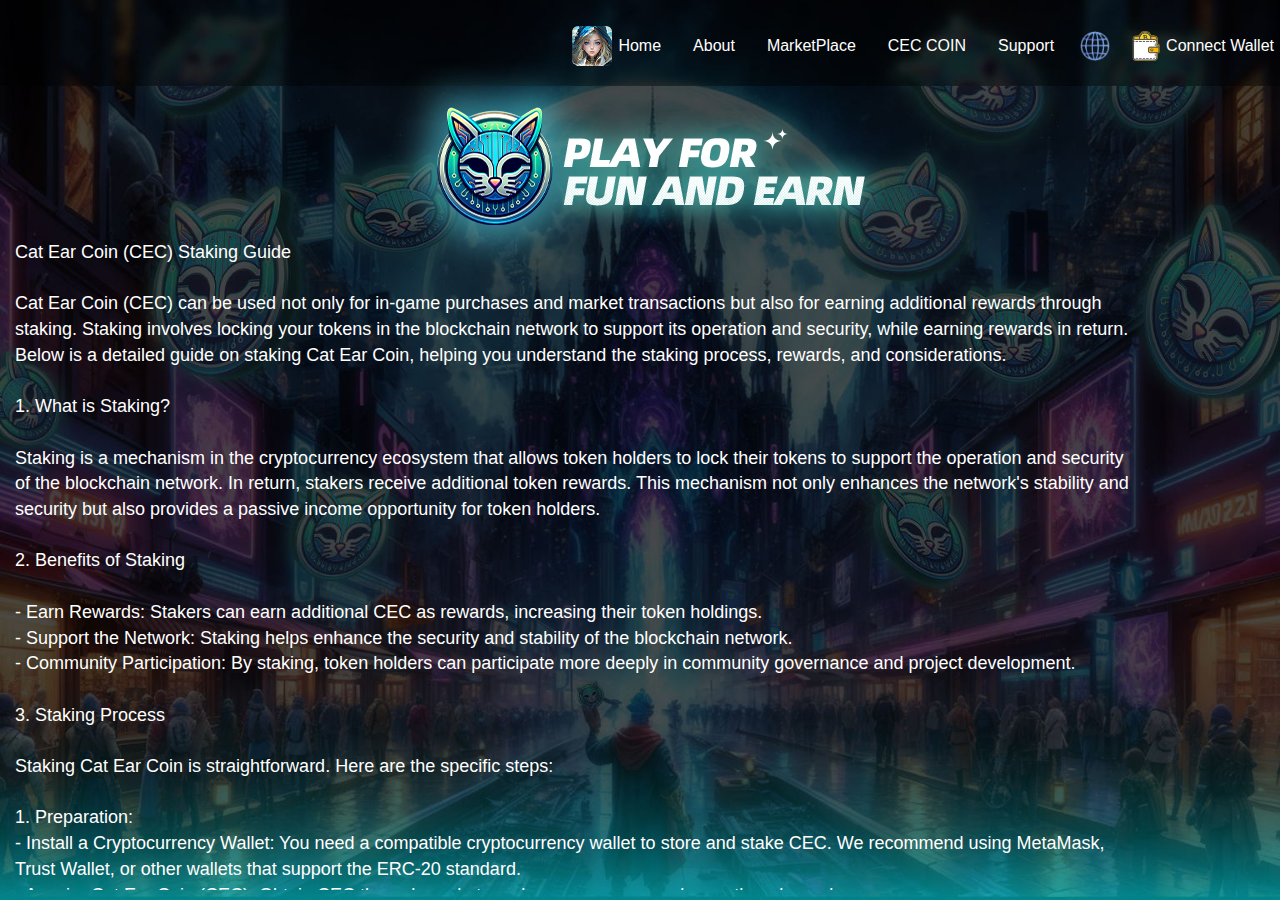
<file: AirDrop.html>
<!doctype html>
    <html lang="zh-CN">
    <head>
        <meta name="format-detection" content="telephone=no"/>
        <meta http-equiv="Content-Type" content="text/html; charset=UTF-8">
        <meta name="keywords" content="Idle Fantasy-PlayToEarn & Nft,NFT,Strategy,Idle,Card,Crypto,Blockchain,Challenges,Earn,Axie,CryptoKitties,Sandbox,DeFi,Gods,Mir">
        <meta name="description" content="《Idle Fantasy-PlayToEarn & Nft》: Every Challenge is an Opportunity for Wealth and Adventure in NFT! Download Now!">
        <meta http-equiv="X-UA-Compatible" content="IE=edge">
        <meta name="viewport" content="width=device-width,minimum-scale=1,maximum-scale=1,initial-scale=1,user-scalable=no" />
        <title data-translate="title">《Idle Fantasy-PlayToEarn & Nft》-Every Challenge is an Opportunity for Wealth and Adventure in NFT</title>
        <!-- Bootstrap -->
        <link href="css/bootstrap.css" rel="stylesheet">
        <link href="css/slick.css" rel="stylesheet">
        <link href="css/style.css" rel="stylesheet">

        <script src="js/elvactrl.js"></script>
        <script src="js/jquery.min.js"></script>
        <script src="js/bootstrap.min.js"></script>
        <script src="js/slick.js"></script>
        <script src="js/script.js"></script>
        <script src="js/language.js"></script>
        <script src="web3/js/walletFunctions.js" defer></script>

        <style>
            .title-icon-bar{ 
                position: absolute;
                left: 0;
                top: 92px; /* Aligns directly below the header */
                right: 0;
                height: 150px; /* Example height */
                z-index: 9; /* Lower than the header */

                display: flex;
                align-items: center;
                justify-content: space-between;
                padding: 0 20px; /* Example padding */
             }
            .title-icon {
                display: flex;
                align-items: center;
                justify-content: center;
                width: 100%;
            }
            .title-icon-img {
                height: 100%;
            }        
            
            .bg{ 
                position: absolute;
                padding-top: 250px; 
                height: 100vh;
            }
            .container{ 
                position: absolute;
                width:90%;
                height: calc(100% - 250px);
                bottom: 10px;
                overflow-y: auto; 
                box-sizing: border-box; 
                color: white;
                font-size: 18px;
            }

            .container::-webkit-scrollbar {
                width: 62px; /* 设置滚动条的宽度 */
            }

            .container::-webkit-scrollbar-thumb {
                background: none;
                background: url('images/button3/meb-kj-1.png');
                background-repeat: no-repeat;
                background-position: center;
                background-size: auto;
                position: relative;
            }

            .container::-webkit-scrollbar-track {
                background: url('images/button3/meb-line-1.png') no-repeat center center;
            }
        </style>
    </head>

    <body>
        <div id="header"></div> 
        <div class="title-icon-bar">
            <div class='title-icon'><img src='images/button3/meb-top.png' /></div>
        </div>

        <div id='bgDiv' class="bg">
            <div class="container" data-translate="cec_staking_guide">
                Cat Ear Coin (CEC) Staking Guide</br>
                </br>
                Cat Ear Coin (CEC) can be used not only for in-game purchases and market transactions but also for earning additional rewards through staking. Staking involves locking your tokens in the blockchain network to support its operation and security, while earning rewards in return. Below is a detailed guide on staking Cat Ear Coin, helping you understand the staking process, rewards, and considerations.</br>
                </br>
                1. What is Staking?</br>
                </br>
                Staking is a mechanism in the cryptocurrency ecosystem that allows token holders to lock their tokens to support the operation and security of the blockchain network. In return, stakers receive additional token rewards. This mechanism not only enhances the network's stability and security but also provides a passive income opportunity for token holders.</br>
                </br>
                2. Benefits of Staking</br>
                </br>
                - Earn Rewards: Stakers can earn additional CEC as rewards, increasing their token holdings.</br>
                - Support the Network: Staking helps enhance the security and stability of the blockchain network.</br>
                - Community Participation: By staking, token holders can participate more deeply in community governance and project development.</br>
                </br>
                3. Staking Process</br>
                </br>
                Staking Cat Ear Coin is straightforward. Here are the specific steps:</br>
                </br>
                1. Preparation:</br>
                   - Install a Cryptocurrency Wallet: You need a compatible cryptocurrency wallet to store and stake CEC. We recommend using MetaMask, Trust Wallet, or other wallets that support the ERC-20 standard.</br>
                   - Acquire Cat Ear Coin (CEC): Obtain CEC through market purchases, game rewards, or other channels.</br>
                </br>
                2. Connect Your Wallet:</br>
                   - Visit our staking platform's official website and connect your cryptocurrency wallet.</br>
                </br>
                3. Select a Staking Plan:</br>
                   - We offer various staking plans. You can choose a suitable staking period and yield based on your needs. Typically, the longer the staking period, the higher the yield.</br>
                </br>
                4. Confirm Staking:</br>
                   - Enter the amount of CEC you wish to stake and confirm the staking. Your wallet will prompt a confirmation window showing the staking details and transaction fees. Carefully review and confirm the staking.</br>
                </br>
                5. Wait for Staking Confirmation:</br>
                   - The blockchain network will process your staking request, which usually takes a few minutes. Once confirmed, you can view the staking status and rewards on the staking platform's dashboard.</br>
                </br>
                4. Staking Rewards</br>
                </br>
                Staking rewards are additional CEC earned during the staking process. The specific reward rate varies depending on the staking plan and market conditions. Common reward mechanisms include:</br>
                </br>
                - Fixed Yield: Some staking plans offer a fixed annual yield, such as 5% or 10% per annum.</br>
                - Variable Yield: Based on market conditions and the total staked amount, the variable yield rate may fluctuate.</br>
                </br>
                Staking rewards are usually distributed periodically, such as weekly or monthly. After the staking period ends, you can choose to continue staking or withdraw your principal and rewards.</br>
                </br>
                5. Unstaking</br>
                </br>
                Unstaking refers to the process of retrieving your locked CEC and making them freely tradable. Here are the steps:</br>
                </br>
                1. Access the Staking Platform: Go to the staking platform's dashboard.</br>
                2. Select Unstake: Choose the plan you wish to unstake and enter the amount to be unstaked.</br>
                3. Confirm Transaction: Your wallet will prompt a confirmation window. Carefully review the transaction details and fees, then confirm the unstaking.</br>
                4. Wait for Processing: The blockchain network will process your unstaking request, which typically takes some time. Once confirmed, the CEC will return to your wallet.</br>
                </br>
                6. Considerations</br>
                </br>
                - Lock-Up Period: During the staking period, your CEC will be locked and cannot be freely traded. Ensure you understand and accept this before staking.</br>
                - Transaction Fees: You need to pay transaction fees (gas fees) for staking and unstaking. Ensure you have enough ETH in your wallet to cover these fees.</br>
                - Market Risk: While staking can earn rewards, the cryptocurrency market is volatile, which may affect your overall returns.</br>
                </br>
                7. Frequently Asked Questions</br>
                </br>
                - What is the minimum staking requirement?</br>
                  - Different staking plans may have different minimum staking requirements. Please refer to the specific plan details.</br>
                </br>
                - Can I add more CEC to my stake during the staking period?</br>
                  - Some staking plans allow additional staking during the staking period. Please refer to the staking platform's rules.</br>
                </br>
                - How are staking rewards calculated?</br>
                  - Staking rewards are calculated based on the staked amount, duration, and plan yield. You can view the specific reward calculation method on the staking platform.</br>
                </br>
                Conclusion</br>
                </br>
                The Cat Ear Coin (CEC) staking mechanism provides token holders with a way to increase their returns while supporting the blockchain network's operation and security. By choosing a suitable staking plan, you can enjoy additional rewards while participating in the game and market trading. Thank you for your participation and support. If you have any questions or need further assistance, please contact our support team or visit our official website.</br>
            </div>
        </div>
    </body>

    <script>
        var imgDiv = document.getElementById('bgDiv');
        imgDiv.style.backgroundImage = "url('./images/meb-2j-bg.jpg')";

        document.addEventListener("DOMContentLoaded", function() {
            let filesLoaded = 0;
            const files = [
                { id: 'header', path: 'partials/header.html' },
                // { id: 'back-c', path: 'partials/back-c.html' },
                // { id: 'bottom', path: 'partials/bottom.html' }
            ];

            files.forEach(file => {
                fetch(file.path)
                    .then(response => response.text())
                    .then(data => {
                        // console.log("data = ",data);
                        document.getElementById(file.id).innerHTML = data;

                        const scriptTags = document.querySelectorAll(`#${file.id} script`);
                        scriptTags.forEach(scriptTag => {
                            const newScriptTag = document.createElement('script');
                            newScriptTag.textContent = scriptTag.textContent;
                            document.body.appendChild(newScriptTag);
                        });

                        filesLoaded++;
                        if (filesLoaded === files.length) {
                            // 所有文件加载完成后，调用 loadTranslations
                            loadTranslations();
                        }
                    })
                    .catch(error => console.error(`Error loading ${file.path}:`, error));
            });

        });
        document.addEventListener('languageChange', () => {
            loadTranslations();
        });
    </script>
</html>
</file>
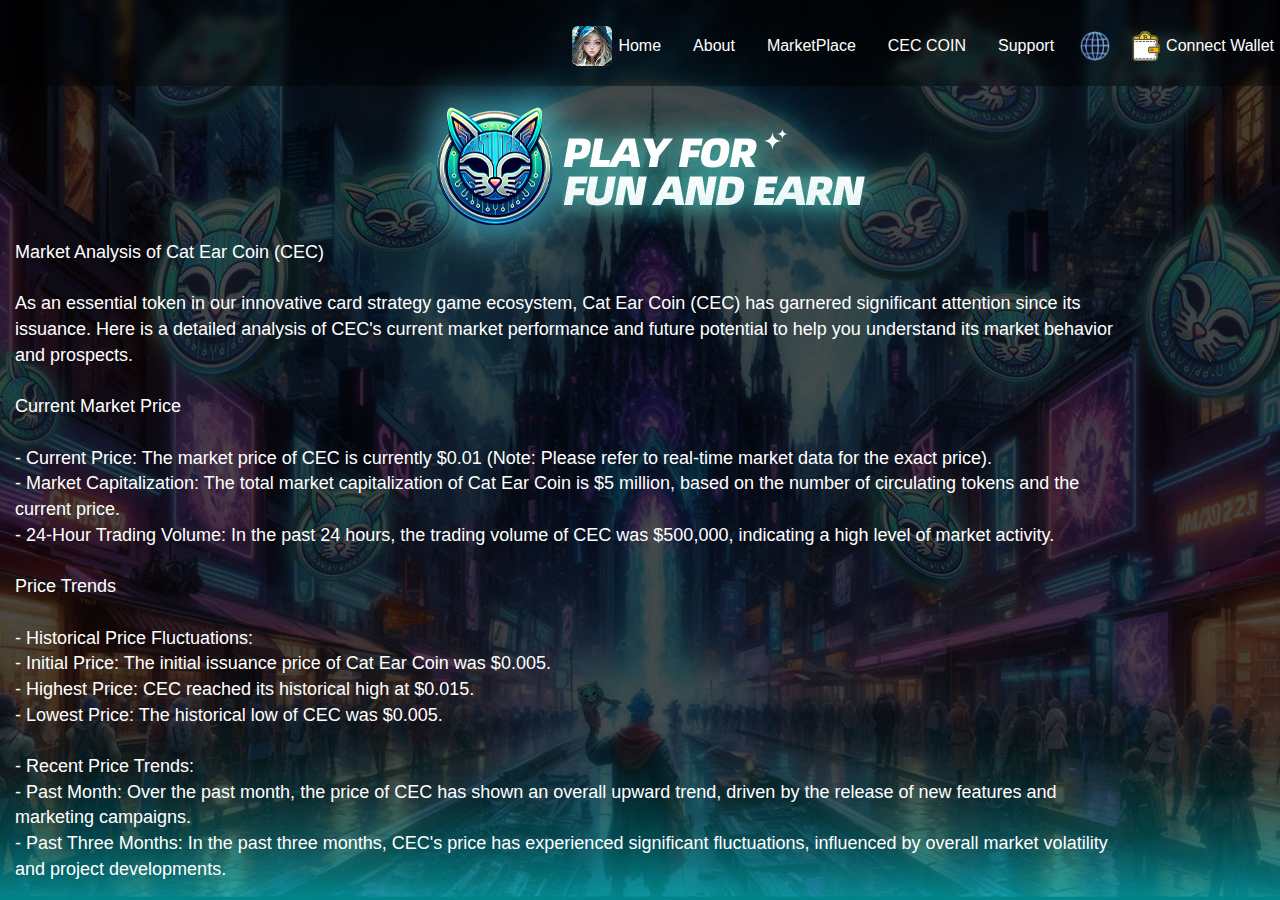
<file: EconomicModel.html>
<!doctype html>
    <html lang="zh-CN">
    <head>
        <meta name="format-detection" content="telephone=no"/>
        <meta http-equiv="Content-Type" content="text/html; charset=UTF-8">
        <meta name="keywords" content="Idle Fantasy-PlayToEarn & Nft,NFT,Strategy,Idle,Card,Crypto,Blockchain,Challenges,Earn,Axie,CryptoKitties,Sandbox,DeFi,Gods,Mir">
        <meta name="description" content="《Idle Fantasy-PlayToEarn & Nft》: Every Challenge is an Opportunity for Wealth and Adventure in NFT! Download Now!">
        <meta http-equiv="X-UA-Compatible" content="IE=edge">
        <meta name="viewport" content="width=device-width,minimum-scale=1,maximum-scale=1,initial-scale=1,user-scalable=no" />
        <title data-translate="title">《Idle Fantasy-PlayToEarn & Nft》-Every Challenge is an Opportunity for Wealth and Adventure in NFT</title>
        <!-- Bootstrap -->
        <link href="css/bootstrap.css" rel="stylesheet">
        <link href="css/slick.css" rel="stylesheet">
        <link href="css/style.css" rel="stylesheet">

        <script src="js/elvactrl.js"></script>
        <script src="js/jquery.min.js"></script>
        <script src="js/bootstrap.min.js"></script>
        <script src="js/slick.js"></script>
        <script src="js/script.js"></script>
        <script src="js/language.js"></script>
        <script src="web3/js/walletFunctions.js" defer></script>

        <style>
            .title-icon-bar{ 
                position: absolute;
                left: 0;
                top: 92px; /* Aligns directly below the header */
                right: 0;
                height: 150px; /* Example height */
                z-index: 9; /* Lower than the header */

                display: flex;
                align-items: center;
                justify-content: space-between;
                padding: 0 20px; /* Example padding */
             }
            .title-icon {
                display: flex;
                align-items: center;
                justify-content: center;
                width: 100%;
            }
            .title-icon-img {
                height: 100%;
            }        
            
            .bg{ 
                position: absolute;
                padding-top: 250px; 
                height: 100vh;
            }
            .container{ 
                position: absolute;
                width:90%;
                height: calc(100% - 250px);
                bottom: 10px;
                overflow-y: auto; 
                box-sizing: border-box; 
                color: white;
                font-size: 18px;
            }

            .container::-webkit-scrollbar {
                width: 62px; /* 设置滚动条的宽度 */
            }

            .container::-webkit-scrollbar-thumb {
                background: none;
                background: url('images/button3/meb-kj-1.png');
                background-repeat: no-repeat;
                background-position: center;
                background-size: auto;
                position: relative;
            }

            .container::-webkit-scrollbar-track {
                background: url('images/button3/meb-line-1.png') no-repeat center center;
            }
        </style>
    </head>

    <body>
        <div id="header"></div> 
        <div class="title-icon-bar">
            <div class='title-icon'><img src='images/button3/meb-top.png' /></div>
        </div>

        <div id='bgDiv' class="bg">
            <div class="container" data-translate="cec_market_analysis">
                Market Analysis of Cat Ear Coin (CEC)<br><br>As an essential token in our innovative card strategy game ecosystem, Cat Ear Coin (CEC) has garnered significant attention since its issuance. Here is a detailed analysis of CEC's current market performance and future potential to help you understand its market behavior and prospects.<br><br>Current Market Price<br><br>- Current Price: The market price of CEC is currently $0.01 (Note: Please refer to real-time market data for the exact price).<br>- Market Capitalization: The total market capitalization of Cat Ear Coin is $5 million, based on the number of circulating tokens and the current price.<br>- 24-Hour Trading Volume: In the past 24 hours, the trading volume of CEC was $500,000, indicating a high level of market activity.<br><br>Price Trends<br><br>- Historical Price Fluctuations:<br>  - Initial Price: The initial issuance price of Cat Ear Coin was $0.005.<br>  - Highest Price: CEC reached its historical high at $0.015.<br>  - Lowest Price: The historical low of CEC was $0.005.<br><br>- Recent Price Trends:<br>  - Past Month: Over the past month, the price of CEC has shown an overall upward trend, driven by the release of new features and marketing campaigns.<br>  - Past Three Months: In the past three months, CEC's price has experienced significant fluctuations, influenced by overall market volatility and project developments.<br><br>Market Dynamics<br><br>- Trading Platforms: CEC is currently traded on several major decentralized exchanges (DEX), such as Uniswap and PancakeSwap. These platforms offer a variety of trading pairs, enhancing the liquidity of CEC.<br>- Market Activity: The 24-hour trading volume of CEC indicates a high level of market activity, demonstrating strong investor interest in the token.<br>- Holder Distribution: The distribution of CEC holders is widespread, including both small-scale holders and some large holders. This diversified holder structure contributes to market stability.<br><br>Influencing Factors<br><br>- Project Progress:<br>  - New Feature Releases: Recent releases of new features and game modes have positively impacted CEC’s price, attracting more players and investors.<br>  - Market Promotion: A series of marketing campaigns have increased the visibility of CEC, drawing more new users.<br><br>- Market Sentiment:<br>  - Investor Sentiment: The current market sentiment is relatively optimistic, with many investors having a positive outlook on CEC’s future performance.<br>  - Community Support: Active community support and engagement have played a crucial role in stabilizing the token’s price.<br><br>- External Market Environment:<br>  - Overall Cryptocurrency Market Trend: CEC's price trend is also influenced by the overall cryptocurrency market. When the market is strong, CEC typically shows better gains; when the market is weak, CEC’s price may be affected accordingly.<br>  - Macro-Economic Factors: The macro-economic environment, policy changes, and global economic conditions also impact CEC’s market performance.<br><br>Future Outlook<br><br>- Technological Innovation:<br>  - Continuous Development: The project team will continue to optimize the game and market platform, introducing more innovative features to enhance user experience.<br>  - Cross-Chain Trading: Developing cross-chain trading capabilities to expand CEC’s use cases and liquidity.<br><br>- Market Expansion:<br>  - International Promotion: Attracting more international users through multi-language support and global marketing campaigns.<br>  - Partnerships: Establishing partnerships with more blockchain projects and gaming companies to enrich the ecosystem.<br><br>- Community Building:<br>  - Interactive Activities: Regularly hosting online and offline events to enhance player community interaction and engagement.<br>  - Governance Participation: Enhancing community member participation in project development through decentralized governance mechanisms.<br><br>Conclusion<br><br>Since its issuance, Cat Ear Coin (CEC) has performed well in the market, gaining widespread attention and support. Through continuous technological innovation, market expansion, and community building, we believe CEC will continue to maintain strong market performance and become a significant token in the blockchain gaming field. In the future, with the introduction of more features and partnerships, CEC is expected to achieve greater growth and development.<br><br>For real-time market data on CEC, please visit major trading platforms or our official website for the latest information.
            </div>
        </div>
    </body>

    <script>
        var imgDiv = document.getElementById('bgDiv');
        imgDiv.style.backgroundImage = "url('./images/meb-2j-bg.jpg')";

        document.addEventListener("DOMContentLoaded", function() {
            let filesLoaded = 0;
            const files = [
                { id: 'header', path: 'partials/header.html' },
                // { id: 'back-c', path: 'partials/back-c.html' },
                // { id: 'bottom', path: 'partials/bottom.html' }
            ];

            files.forEach(file => {
                fetch(file.path)
                    .then(response => response.text())
                    .then(data => {
                        // console.log("data = ",data);
                        document.getElementById(file.id).innerHTML = data;

                        const scriptTags = document.querySelectorAll(`#${file.id} script`);
                        scriptTags.forEach(scriptTag => {
                            const newScriptTag = document.createElement('script');
                            newScriptTag.textContent = scriptTag.textContent;
                            document.body.appendChild(newScriptTag);
                        });

                        filesLoaded++;
                        if (filesLoaded === files.length) {
                            // 所有文件加载完成后，调用 loadTranslations
                            loadTranslations();
                        }
                    })
                    .catch(error => console.error(`Error loading ${file.path}:`, error));
            });

        });
        document.addEventListener('languageChange', () => {
            loadTranslations();
        });
    </script>
</html>
</file>
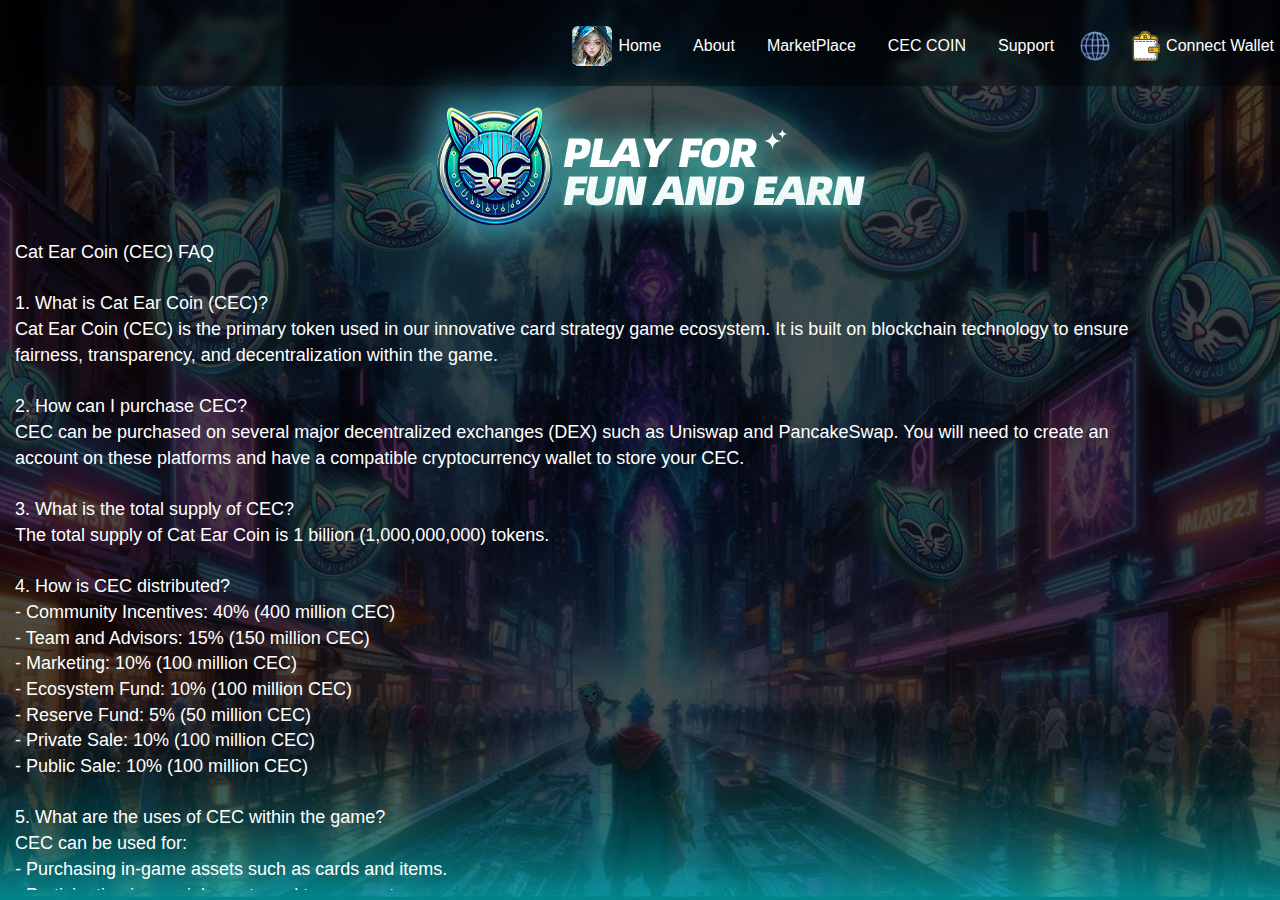
<file: FAQ.html>
<!doctype html>
<html lang="zh-CN">
    <head>
        <meta name="format-detection" content="telephone=no"/>
        <meta http-equiv="Content-Type" content="text/html; charset=UTF-8">
        <meta name="keywords" content="Idle Fantasy-PlayToEarn & Nft,NFT,Strategy,Idle,Card,Crypto,Blockchain,Challenges,Earn,Axie,CryptoKitties,Sandbox,DeFi,Gods,Mir">
        <meta name="description" content="《Idle Fantasy-PlayToEarn & Nft》: Every Challenge is an Opportunity for Wealth and Adventure in NFT! Download Now!">
        <meta http-equiv="X-UA-Compatible" content="IE=edge">
        <meta name="viewport" content="width=device-width,minimum-scale=1,maximum-scale=1,initial-scale=1,user-scalable=no" />
        <title data-translate="title">《Idle Fantasy-PlayToEarn & Nft》-Every Challenge is an Opportunity for Wealth and Adventure in NFT</title>
        <!-- Bootstrap -->
        <link href="css/bootstrap.css" rel="stylesheet">
        <link href="css/slick.css" rel="stylesheet">
        <link href="css/style.css" rel="stylesheet">

        <script src="js/elvactrl.js"></script>
        <script src="js/jquery.min.js"></script>
        <script src="js/bootstrap.min.js"></script>
        <script src="js/slick.js"></script>
        <script src="js/script.js"></script>
        <script src="js/language.js"></script>
        <script src="web3/js/walletFunctions.js" defer></script>

        <style>
            .title-icon-bar{ 
                position: absolute;
                left: 0;
                top: 92px; /* Aligns directly below the header */
                right: 0;
                height: 150px; /* Example height */
                z-index: 9; /* Lower than the header */

                display: flex;
                align-items: center;
                justify-content: space-between;
                padding: 0 20px; /* Example padding */

             }
            .title-icon {
                display: flex;
                align-items: center;
                justify-content: center;
                width: 100%;
            }
            .title-icon-img {
                height: 100%;
            }        
            
            .bg{ 
                position: absolute;
                padding-top: 250px; 
                height: 100vh;
            }
            .container{ 
                position: absolute;
                width:90%;
                height: calc(100% - 250px);
                bottom: 10px;
                overflow-y: auto; 
                box-sizing: border-box; 
                color: white;
                font-size: 18px;
            }

            .container::-webkit-scrollbar {
                width: 62px; /* 设置滚动条的宽度 */
            }

            .container::-webkit-scrollbar-thumb {
                background: none;
                background: url('images/button3/meb-kj-1.png');
                background-repeat: no-repeat;
                background-position: center;
                background-size: auto;
                position: relative;
            }

            .container::-webkit-scrollbar-track {
                background: url('images/button3/meb-line-1.png') no-repeat center center;
            }


        </style>
    </head>

    <body>
        <div id="header"></div> 
        <div class="title-icon-bar">
            <div class='title-icon'><img src='images/button3/meb-top.png' /></div>
        </div>

        <div id='bgDiv' class="bg">
            <div class="container" data-translate="cec_FAQ_guide">
                <p>
                Cat Ear Coin (CEC) FAQ</br>
                </br>
                1. What is Cat Ear Coin (CEC)?</br>
                   Cat Ear Coin (CEC) is the primary token used in our innovative card strategy game ecosystem. It is built on blockchain technology to ensure fairness, transparency, and decentralization within the game.</br>
                </br>
                2. How can I purchase CEC?</br>
                   CEC can be purchased on several major decentralized exchanges (DEX) such as Uniswap and PancakeSwap. You will need to create an account on these platforms and have a compatible cryptocurrency wallet to store your CEC.</br>
                </br>
                3. What is the total supply of CEC?</br>
                   The total supply of Cat Ear Coin is 1 billion (1,000,000,000) tokens.</br>
                </br>
                4. How is CEC distributed?</br>
                   - Community Incentives: 40% (400 million CEC)</br>
                   - Team and Advisors: 15% (150 million CEC)</br>
                   - Marketing: 10% (100 million CEC)</br>
                   - Ecosystem Fund: 10% (100 million CEC)</br>
                   - Reserve Fund: 5% (50 million CEC)</br>
                   - Private Sale: 10% (100 million CEC)</br>
                   - Public Sale: 10% (100 million CEC)</br>
                </br>
                5. What are the uses of CEC within the game?</br>
                   CEC can be used for:</br>
                   - Purchasing in-game assets such as cards and items.</br>
                   - Participating in special events and tournaments.</br>
                   - Trading with other players in the decentralized market.</br>
                   - Earning rewards through the Play to Earn mechanism.</br>
                </br>
                6. How can I earn CEC?</br>
                   Players can earn CEC by:</br>
                   - Winning battles and completing missions within the game.</br>
                   - Participating in community activities and events.</br>
                   - Watching ads and engaging with promotional content.</br>
                   - Trading in-game assets and tokens on the decentralized market.</br>
                </br>
                7. What are the benefits of using blockchain technology for CEC?</br>
                   Blockchain technology provides:</br>
                   - Enhanced security and transparency for all transactions.</br>
                   - True ownership of in-game assets, allowing players to trade freely.</br>
                   - Immutable records of game activities and transactions, ensuring fairness.</br>
                </br>
                8. How does the Play to Earn mechanism work?</br>
                   Players earn CEC by achieving victories in the game, completing tasks, and participating in events. These tokens can then be traded on the market for real-world value or used within the game.</br>
                </br>
                9. What is the current market price of CEC?</br>
                   The market price of CEC is subject to change based on market conditions. Please refer to real-time market data on decentralized exchanges or our official website for the latest price.</br>
                </br>
                10. How do I store my CEC tokens?</br>
                   CEC tokens can be stored in any cryptocurrency wallet that supports the blockchain on which CEC is built. Make sure to keep your wallet secure and back up your private keys.</br>
                </br>
                11. Can I trade CEC with other cryptocurrencies?</br>
                   Yes, CEC can be traded with other cryptocurrencies on decentralized exchanges that support CEC trading pairs.</br>
                </br>
                12. How can I stay updated with the latest news and updates about CEC?</br>
                   You can stay updated by following our official social media channels, joining our community forums, and regularly visiting our official website.</br>
                </br>
                13. What should I do if I encounter issues with my CEC transactions?</br>
                   If you encounter any issues with your CEC transactions, please contact our customer support team through the official website or community support channels for assistance.</br>
                </br>
                14. Is there a roadmap for the future development of CEC?</br>
                   Yes, we have a comprehensive roadmap outlining future developments, including new game features, international expansion, partnerships, and community activities. Details are available on our official website.</br>
                </br>
                15. How does the governance mechanism work for CEC?</br>
                   CEC incorporates a decentralized governance mechanism where community members can participate in decision-making processes related to the project’s development and future direction. This ensures that the community has a say in the evolution of the ecosystem.</br>
                </br>
                If you have more questions, feel free to reach out through our official channels or check our detailed documentation on the website.</br>
                </p>
                
            </div>
        </div>
        
    </body>

    <script>
        var imgDiv = document.getElementById('bgDiv');
        imgDiv.style.backgroundImage = "url('./images/meb-2j-bg.jpg')";

        document.addEventListener("DOMContentLoaded", function() {
            let filesLoaded = 0;
            const files = [
                { id: 'header', path: 'partials/header.html' },
                // { id: 'back-c', path: 'partials/back-c.html' },
                // { id: 'bottom', path: 'partials/bottom.html' }
            ];

            files.forEach(file => {
                fetch(file.path)
                    .then(response => response.text())
                    .then(data => {
                        // console.log("data = ",data);
                        document.getElementById(file.id).innerHTML = data;

                        const scriptTags = document.querySelectorAll(`#${file.id} script`);
                        scriptTags.forEach(scriptTag => {
                            const newScriptTag = document.createElement('script');
                            newScriptTag.textContent = scriptTag.textContent;
                            document.body.appendChild(newScriptTag);
                        });

                        filesLoaded++;
                        if (filesLoaded === files.length) {
                            // 所有文件加载完成后，调用 loadTranslations
                            loadTranslations();
                        }
                    })
                    .catch(error => console.error(`Error loading ${file.path}:`, error));
            });

        });

        document.addEventListener('languageChange', () => {
            loadTranslations();
        });

        // console.log("languageChange - FAQ 2222");
        loadTranslations();

    </script>
</html>
</file>
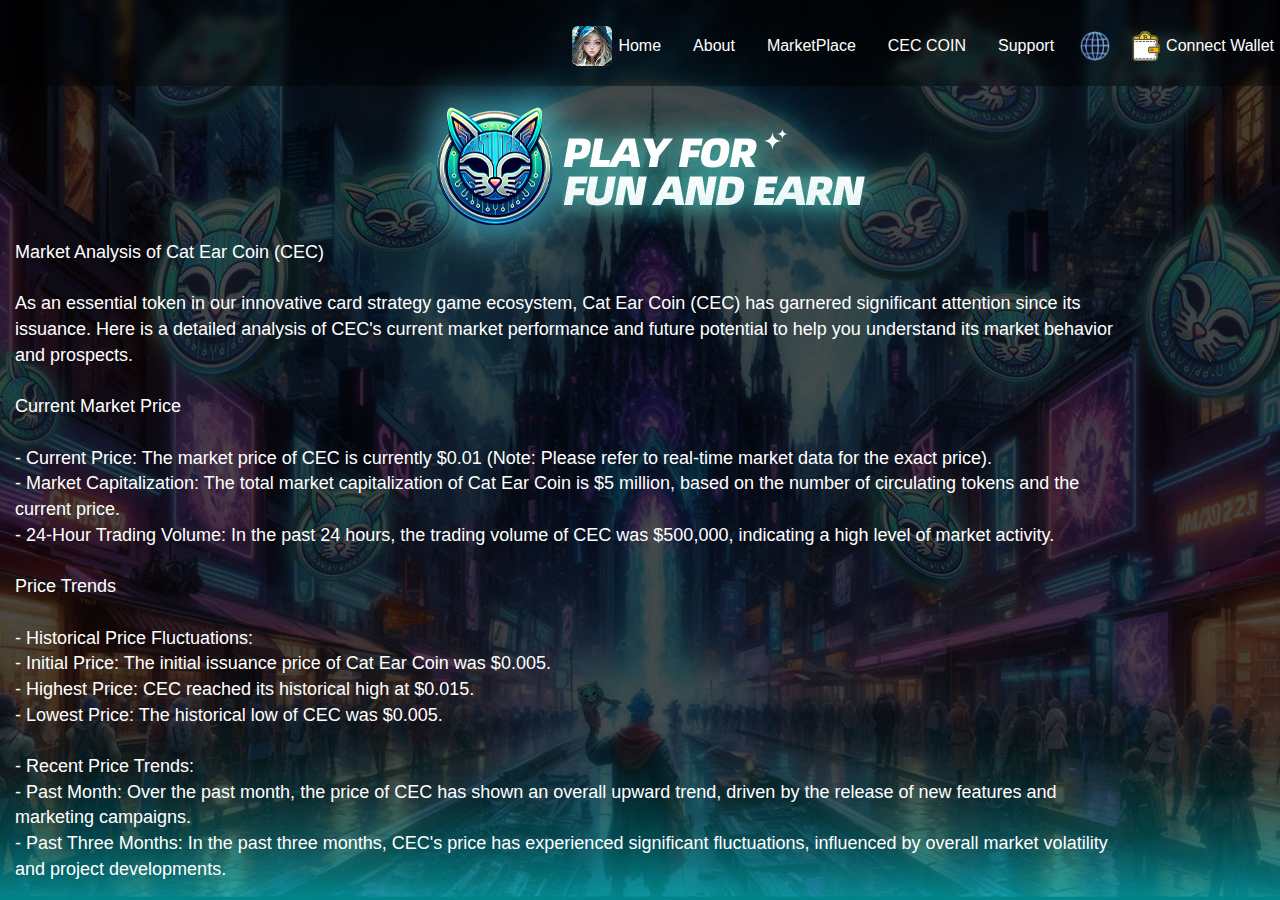
<file: MarketConditions.html>
<!doctype html>
<html lang="zh-CN">
    <head>
        <meta name="format-detection" content="telephone=no"/>
        <meta http-equiv="Content-Type" content="text/html; charset=UTF-8">
        <meta name="keywords" content="Idle Fantasy-PlayToEarn & Nft,NFT,Strategy,Idle,Card,Crypto,Blockchain,Challenges,Earn,Axie,CryptoKitties,Sandbox,DeFi,Gods,Mir">
        <meta name="description" content="《Idle Fantasy-PlayToEarn & Nft》: Every Challenge is an Opportunity for Wealth and Adventure in NFT! Download Now!">
        <meta http-equiv="X-UA-Compatible" content="IE=edge">
        <meta name="viewport" content="width=device-width,minimum-scale=1,maximum-scale=1,initial-scale=1,user-scalable=no" />
        <title data-translate="title">《Idle Fantasy-PlayToEarn & Nft》-Every Challenge is an Opportunity for Wealth and Adventure in NFT</title>
        <!-- Bootstrap -->
        <link href="css/bootstrap.css" rel="stylesheet">
        <link href="css/slick.css" rel="stylesheet">
        <link href="css/style.css" rel="stylesheet">

        <script src="js/elvactrl.js"></script>
        <script src="js/jquery.min.js"></script>
        <script src="js/bootstrap.min.js"></script>
        <script src="js/slick.js"></script>
        <script src="js/script.js"></script>
        <script src="js/language.js"></script>
        <script src="web3/js/walletFunctions.js" defer></script>

        <style>
            .title-icon-bar{ 
                position: absolute;
                left: 0;
                top: 92px; /* Aligns directly below the header */
                right: 0;
                height: 150px; /* Example height */
                z-index: 9; /* Lower than the header */

                display: flex;
                align-items: center;
                justify-content: space-between;
                padding: 0 20px; /* Example padding */

             }
            .title-icon {
                display: flex;
                align-items: center;
                justify-content: center;
                width: 100%;
            }
            .title-icon-img {
                height: 100%;
            }        
            
            .bg{ 
                position: absolute;
                padding-top: 250px; 
                height: 100vh;
            }
            .container{ 
                position: absolute;
                width:90%;
                height: calc(100% - 250px);
                bottom: 10px;
                overflow-y: auto; 
                box-sizing: border-box; 
                color: white;
                font-size: 18px;
            }

            .container::-webkit-scrollbar {
                width: 62px; /* 设置滚动条的宽度 */
            }

            .container::-webkit-scrollbar-thumb {
                background: none;
                background: url('images/button3/meb-kj-1.png');
                background-repeat: no-repeat;
                background-position: center;
                background-size: auto;
                position: relative;
            }

            .container::-webkit-scrollbar-track {
                background: url('images/button3/meb-line-1.png') no-repeat center center;
            }


        </style>
    </head>

    <body>
        <div id="header"></div> 
        <div class="title-icon-bar">
            <div class='title-icon'><img src='images/button3/meb-top.png' /></div>
        </div>

        <div id='bgDiv' class="bg">
            <div class="container" data-translate="cec_market_conditions">
                <p>
                Market Analysis of Cat Ear Coin (CEC)</br>
                </br>
                As an essential token in our innovative card strategy game ecosystem, Cat Ear Coin (CEC) has garnered significant attention since its issuance. Here is a detailed analysis of CEC's current market performance and future potential to help you understand its market behavior and prospects.</br>
                </br>
                Current Market Price</br>
                </br>
                - Current Price: The market price of CEC is currently $0.01 (Note: Please refer to real-time market data for the exact price).</br>
                - Market Capitalization: The total market capitalization of Cat Ear Coin is $5 million, based on the number of circulating tokens and the current price.</br>
                - 24-Hour Trading Volume: In the past 24 hours, the trading volume of CEC was $500,000, indicating a high level of market activity.</br>
                </br>
                Price Trends</br>
                </br>
                - Historical Price Fluctuations:</br>
                  - Initial Price: The initial issuance price of Cat Ear Coin was $0.005.</br>
                  - Highest Price: CEC reached its historical high at $0.015.</br>
                  - Lowest Price: The historical low of CEC was $0.005.</br>
                </br>
                - Recent Price Trends:</br>
                  - Past Month: Over the past month, the price of CEC has shown an overall upward trend, driven by the release of new features and marketing campaigns.</br>
                  - Past Three Months: In the past three months, CEC's price has experienced significant fluctuations, influenced by overall market volatility and project developments.</br>
                </br>
                Market Dynamics</br>
                </br>
                - Trading Platforms: CEC is currently traded on several major decentralized exchanges (DEX), such as Uniswap and PancakeSwap. These platforms offer a variety of trading pairs, enhancing the liquidity of CEC.</br>
                - Market Activity: The 24-hour trading volume of CEC indicates a high level of market activity, demonstrating strong investor interest in the token.</br>
                - Holder Distribution: The distribution of CEC holders is widespread, including both small-scale holders and some large holders. This diversified holder structure contributes to market stability.</br>
                </br>
                Influencing Factors</br>
                </br>
                - Project Progress:</br>
                  - New Feature Releases: Recent releases of new features and game modes have positively impacted CEC’s price, attracting more players and investors.</br>
                  - Market Promotion: A series of marketing campaigns have increased the visibility of CEC, drawing more new users.</br>
                </br>
                - Market Sentiment:</br>
                  - Investor Sentiment: The current market sentiment is relatively optimistic, with many investors having a positive outlook on CEC’s future performance.</br>
                  - Community Support: Active community support and engagement have played a crucial role in stabilizing the token’s price.</br>
                </br>
                - External Market Environment:</br>
                  - Overall Cryptocurrency Market Trend: CEC's price trend is also influenced by the overall cryptocurrency market. When the market is strong, CEC typically shows better gains; when the market is weak, CEC’s price may be affected accordingly.</br>
                  - Macro-Economic Factors: The macro-economic environment, policy changes, and global economic conditions also impact CEC’s market performance.</br>
                </br>
                Future Outlook</br>
                </br>
                - Technological Innovation:</br>
                  - Continuous Development: The project team will continue to optimize the game and market platform, introducing more innovative features to enhance user experience.</br>
                  - Cross-Chain Trading: Developing cross-chain trading capabilities to expand CEC’s use cases and liquidity.</br>
                </br>
                - Market Expansion:</br>
                  - International Promotion: Attracting more international users through multi-language support and global marketing campaigns.</br>
                  - Partnerships: Establishing partnerships with more blockchain projects and gaming companies to enrich the ecosystem.</br>
                </br>
                - Community Building:</br>
                  - Interactive Activities: Regularly hosting online and offline events to enhance player community interaction and engagement.</br>
                  - Governance Participation: Enhancing community member participation in project development through decentralized governance mechanisms.</br>
                </br>
                Conclusion</br>
                </br>
                Since its issuance, Cat Ear Coin (CEC) has performed well in the market, gaining widespread attention and support. Through continuous technological innovation, market expansion, and community building, we believe CEC will continue to maintain strong market performance and become a significant token in the blockchain gaming field. In the future, with the introduction of more features and partnerships, CEC is expected to achieve greater growth and development.</br>
                </br>
                For real-time market data on CEC, please visit major trading platforms or our official website for the latest information.</br>
                </p>
                
            </div>
        </div>
        
    </body>

    <script>
        var imgDiv = document.getElementById('bgDiv');
        imgDiv.style.backgroundImage = "url('./images/meb-2j-bg.jpg')";

        document.addEventListener("DOMContentLoaded", function() {
            let filesLoaded = 0;
            const files = [
                { id: 'header', path: 'partials/header.html' },
                // { id: 'back-c', path: 'partials/back-c.html' },
                // { id: 'bottom', path: 'partials/bottom.html' }
            ];

            files.forEach(file => {
                fetch(file.path)
                    .then(response => response.text())
                    .then(data => {
                        // console.log("data = ",data);
                        document.getElementById(file.id).innerHTML = data;

                        const scriptTags = document.querySelectorAll(`#${file.id} script`);
                        scriptTags.forEach(scriptTag => {
                            const newScriptTag = document.createElement('script');
                            newScriptTag.textContent = scriptTag.textContent;
                            document.body.appendChild(newScriptTag);
                        });

                        filesLoaded++;
                        if (filesLoaded === files.length) {
                            // 所有文件加载完成后，调用 loadTranslations
                            loadTranslations();
                        }
                    })
                    .catch(error => console.error(`Error loading ${file.path}:`, error));
            });

        });
        document.addEventListener('languageChange', () => {
            loadTranslations();
        });
    </script>

</html>
</file>
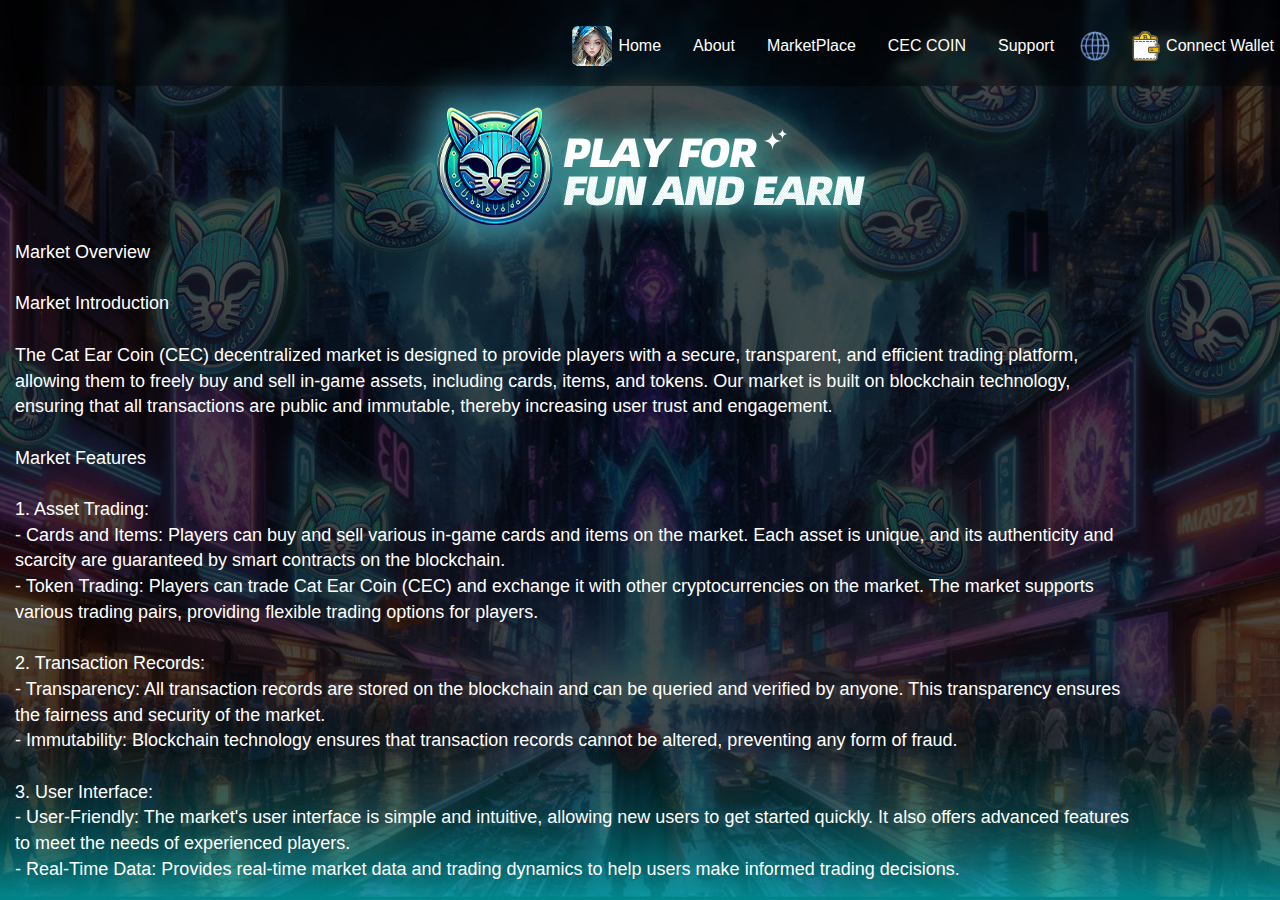
<file: MarketOverview.html>
<!doctype html>
<html lang="zh-CN">
    <head>
        <meta name="format-detection" content="telephone=no"/>
        <meta http-equiv="Content-Type" content="text/html; charset=UTF-8">
        <meta name="keywords" content="Idle Fantasy-PlayToEarn & Nft,NFT,Strategy,Idle,Card,Crypto,Blockchain,Challenges,Earn,Axie,CryptoKitties,Sandbox,DeFi,Gods,Mir">
        <meta name="description" content="《Idle Fantasy-PlayToEarn & Nft》: Every Challenge is an Opportunity for Wealth and Adventure in NFT! Download Now!">
        <meta http-equiv="X-UA-Compatible" content="IE=edge">
        <meta name="viewport" content="width=device-width,minimum-scale=1,maximum-scale=1,initial-scale=1,user-scalable=no" />
        <title data-translate="title">《Idle Fantasy-PlayToEarn & Nft》-Every Challenge is an Opportunity for Wealth and Adventure in NFT</title>
        <!-- Bootstrap -->
        <link href="css/bootstrap.css" rel="stylesheet">
        <link href="css/slick.css" rel="stylesheet">
        <link href="css/style.css" rel="stylesheet">

        <script src="js/elvactrl.js"></script>
        <script src="js/jquery.min.js"></script>
        <script src="js/bootstrap.min.js"></script>
        <script src="js/slick.js"></script>
        <script src="js/script.js"></script>
        <script src="js/language.js"></script>
        <script src="web3/js/walletFunctions.js" defer></script>

        <style>
            .title-icon-bar{ 
                position: absolute;
                left: 0;
                top: 92px; /* Aligns directly below the header */
                right: 0;
                height: 150px; /* Example height */
                z-index: 9; /* Lower than the header */

                display: flex;
                align-items: center;
                justify-content: space-between;
                padding: 0 20px; /* Example padding */

             }
            .title-icon {
                display: flex;
                align-items: center;
                justify-content: center;
                width: 100%;
            }
            .title-icon-img {
                height: 100%;
            }        
            
            .bg{ 
                position: absolute;
                padding-top: 250px; 
                height: 100vh;
            }
            .container{ 
                position: absolute;
                width:90%;
                height: calc(100% - 250px);
                bottom: 10px;
                overflow-y: auto; 
                box-sizing: border-box; 
                color: white;
                font-size: 18px;
            }

            .container::-webkit-scrollbar {
                width: 62px; /* 设置滚动条的宽度 */
            }

            .container::-webkit-scrollbar-thumb {
                background: none;
                background: url('images/button3/meb-kj-1.png');
                background-repeat: no-repeat;
                background-position: center;
                background-size: auto;
                position: relative;
            }

            .container::-webkit-scrollbar-track {
                background: url('images/button3/meb-line-1.png') no-repeat center center;
            }


        </style>
    </head>

    <body>
        <div id="header"></div> 
        <div class="title-icon-bar">
            <div class='title-icon'><img src='images/button3/meb-top.png' /></div>
        </div>

        <div id='bgDiv' class="bg">
            <div class="container" data-translate="cec_market_overview">
                <p>
                Market Overview</br>
                </br>
                Market Introduction</br>
                </br>
                The Cat Ear Coin (CEC) decentralized market is designed to provide players with a secure, transparent, and efficient trading platform, allowing them to freely buy and sell in-game assets, including cards, items, and tokens. Our market is built on blockchain technology, ensuring that all transactions are public and immutable, thereby increasing user trust and engagement.</br>
                </br>
                Market Features</br>
                </br>
                1. Asset Trading:</br>
                   - Cards and Items: Players can buy and sell various in-game cards and items on the market. Each asset is unique, and its authenticity and scarcity are guaranteed by smart contracts on the blockchain.</br>
                   - Token Trading: Players can trade Cat Ear Coin (CEC) and exchange it with other cryptocurrencies on the market. The market supports various trading pairs, providing flexible trading options for players.</br>
                </br>
                2. Transaction Records:</br>
                   - Transparency: All transaction records are stored on the blockchain and can be queried and verified by anyone. This transparency ensures the fairness and security of the market.</br>
                   - Immutability: Blockchain technology ensures that transaction records cannot be altered, preventing any form of fraud.</br>
                </br>
                3. User Interface:</br>
                   - User-Friendly: The market's user interface is simple and intuitive, allowing new users to get started quickly. It also offers advanced features to meet the needs of experienced players.</br>
                   - Real-Time Data: Provides real-time market data and trading dynamics to help users make informed trading decisions.</br>
                </br>
                4. Security:</br>
                   - Smart Contracts: The market uses smart contracts to execute transactions, ensuring automation and security.</br>
                   - User Protection: Provides multi-factor authentication and encryption technology to protect users' accounts and assets.</br>
                </br>
                Market Incentive Mechanisms</br>
                </br>
                1. Trading Rewards:</br>
                   - Low Fees: The market charges very low transaction fees to encourage more users to participate in trading.</br>
                   - Trading Rewards: Active traders are rewarded to increase market liquidity.</br>
                </br>
                2. Community Participation:</br>
                   - User Feedback: Encourages users to provide feedback on market features and experiences, continuously optimizing the market based on their input.</br>
                   - Community Governance: Cat Ear Coin holders can participate in market governance, voting on important decisions and development directions.</br>
                </br>
                Market Development Plans</br>
                </br>
                1. Expanding Asset Range:</br>
                   - More Game Support: In the future, the market will support the trading of more game assets, expanding its coverage.</br>
                   - Cross-Chain Asset Trading: Develop cross-chain trading capabilities, allowing users to trade assets across different blockchains.</br>
                </br>
                2. Optimizing User Experience:</br>
                   - Mobile Support: Launch a mobile app for the market, enabling users to trade anytime, anywhere.</br>
                   - Enhanced Features: Continuously introduce new features such as auctions and limit orders to improve market flexibility and user experience.</br>
                </br>
                3. International Market Expansion:</br>
                   - Multi-Language Support: The market will support multiple languages, making it convenient for users worldwide.</br>
                   - Global Promotion: Attract more international users through marketing and partnerships.</br>
                </br>
                4. Partnerships:</br>
                   - Blockchain Project Collaboration: Collaborate with other blockchain projects to jointly promote the development of the decentralized market.</br>
                   - Game Developer Collaboration: Partner with game developers to introduce more high-quality game assets and enhance the market's appeal.</br>
                </br>
                Conclusion</br>
                </br>
                The Cat Ear Coin (CEC) decentralized market not only provides players with a secure and transparent trading platform but also continuously improves market liquidity and user experience through various incentive mechanisms and development plans. We are committed to innovation and optimization, aiming to create a leading global blockchain game asset trading market that delivers real value and rewards to players.</br>
                </p>
                
            </div>
        </div>
        
    </body>

    <script>
        var imgDiv = document.getElementById('bgDiv');
        imgDiv.style.backgroundImage = "url('./images/meb-2j-bg.jpg')";

        document.addEventListener("DOMContentLoaded", function() {
            let filesLoaded = 0;
            const files = [
                { id: 'header', path: 'partials/header.html' },
                // { id: 'back-c', path: 'partials/back-c.html' },
                // { id: 'bottom', path: 'partials/bottom.html' }
            ];

            files.forEach(file => {
                fetch(file.path)
                    .then(response => response.text())
                    .then(data => {
                        // console.log("data = ",data);
                        document.getElementById(file.id).innerHTML = data;

                        const scriptTags = document.querySelectorAll(`#${file.id} script`);
                        scriptTags.forEach(scriptTag => {
                            const newScriptTag = document.createElement('script');
                            newScriptTag.textContent = scriptTag.textContent;
                            document.body.appendChild(newScriptTag);
                        });

                        filesLoaded++;
                        if (filesLoaded === files.length) {
                            // 所有文件加载完成后，调用 loadTranslations
                            loadTranslations();
                        }
                    })
                    .catch(error => console.error(`Error loading ${file.path}:`, error));
            });

        });
        document.addEventListener('languageChange', () => {
            loadTranslations();
        });
    </script>

</html>
</file>
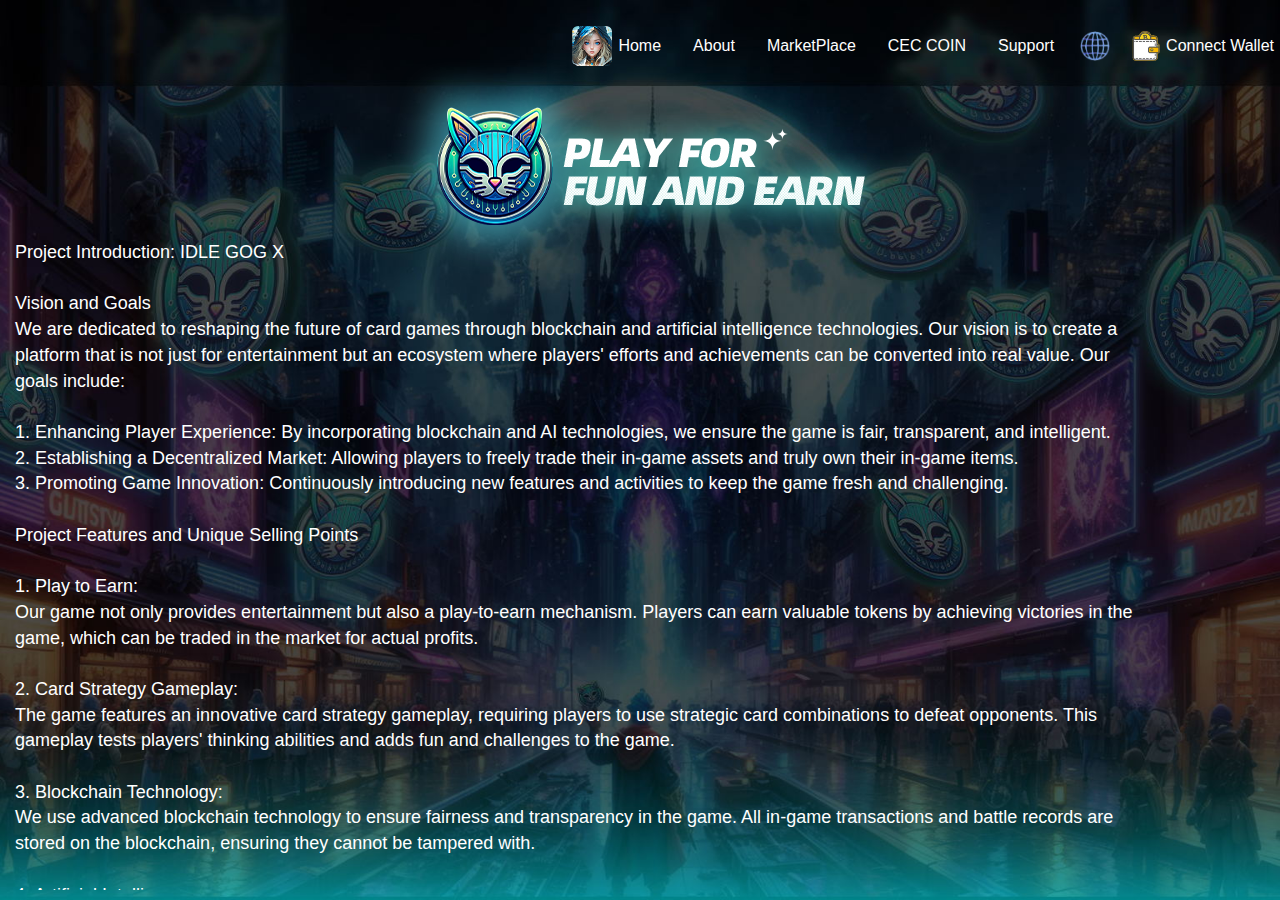
<file: ProjectIntroduction.html>
<!doctype html>
<html lang="zh-CN">
    <head>
        <meta name="format-detection" content="telephone=no"/>
        <meta http-equiv="Content-Type" content="text/html; charset=UTF-8">
        <meta name="keywords" content="Idle Fantasy-PlayToEarn & Nft,NFT,Strategy,Idle,Card,Crypto,Blockchain,Challenges,Earn,Axie,CryptoKitties,Sandbox,DeFi,Gods,Mir">
        <meta name="description" content="《Idle Fantasy-PlayToEarn & Nft》: Every Challenge is an Opportunity for Wealth and Adventure in NFT! Download Now!">
        <meta http-equiv="X-UA-Compatible" content="IE=edge">
        <meta name="viewport" content="width=device-width,minimum-scale=1,maximum-scale=1,initial-scale=1,user-scalable=no" />
        <title data-translate="title">《Idle Fantasy-PlayToEarn & Nft》-Every Challenge is an Opportunity for Wealth and Adventure in NFT</title>
        <!-- Bootstrap -->
        <link href="css/bootstrap.css" rel="stylesheet">
        <link href="css/slick.css" rel="stylesheet">
        <link href="css/style.css" rel="stylesheet">

        <script src="js/elvactrl.js"></script>
        <script src="js/jquery.min.js"></script>
        <script src="js/bootstrap.min.js"></script>
        <script src="js/slick.js"></script>
        <script src="js/script.js"></script>
        <script src="js/language.js"></script>
        <script src="web3/js/walletFunctions.js" defer></script>

        <style>
            .title-icon-bar{ 
                position: absolute;
                left: 0;
                top: 92px; /* Aligns directly below the header */
                right: 0;
                height: 150px; /* Example height */
                z-index: 9; /* Lower than the header */

                display: flex;
                align-items: center;
                justify-content: space-between;
                padding: 0 20px; /* Example padding */

             }
            .title-icon {
                display: flex;
                align-items: center;
                justify-content: center;
                width: 100%;
            }
            .title-icon-img {
                height: 100%;
            }        
            
            .bg{ 
                position: absolute;
                padding-top: 250px; 
                height: 100vh;
            }
            .container{ 
                position: absolute;
                width:90%;
                height: calc(100% - 250px);
                bottom: 10px;
                overflow-y: auto; 
                box-sizing: border-box; 
                color: white;
                font-size: 18px;
            }

            .container::-webkit-scrollbar {
                width: 62px; /* 设置滚动条的宽度 */
            }

            .container::-webkit-scrollbar-thumb {
                background: none;
                background: url('images/button3/meb-kj-1.png');
                background-repeat: no-repeat;
                background-position: center;
                background-size: auto;
                position: relative;
            }

            .container::-webkit-scrollbar-track {
                background: url('images/button3/meb-line-1.png') no-repeat center center;
            }


        </style>
    </head>

    <body>
        <div id="header"></div> 
        <div class="title-icon-bar">
            <div class='title-icon'><img src='images/button3/meb-top.png' /></div>
        </div>

        <div id='bgDiv' class="bg">
            <div class="container" data-translate="cec_project_introduction">
                <p>
                Project Introduction: IDLE GOG X</br>
                </br>
                Vision and Goals</br>
                We are dedicated to reshaping the future of card games through blockchain and artificial intelligence technologies. Our vision is to create a platform that is not just for entertainment but an ecosystem where players' efforts and achievements can be converted into real value. Our goals include:</br>
                </br>
                1. Enhancing Player Experience: By incorporating blockchain and AI technologies, we ensure the game is fair, transparent, and intelligent.</br>
                2. Establishing a Decentralized Market: Allowing players to freely trade their in-game assets and truly own their in-game items.</br>
                3. Promoting Game Innovation: Continuously introducing new features and activities to keep the game fresh and challenging.</br>
                </br>
                Project Features and Unique Selling Points</br>
                </br>
                1. Play to Earn:</br>
                   Our game not only provides entertainment but also a play-to-earn mechanism. Players can earn valuable tokens by achieving victories in the game, which can be traded in the market for actual profits.</br>
                </br>
                2. Card Strategy Gameplay:</br>
                   The game features an innovative card strategy gameplay, requiring players to use strategic card combinations to defeat opponents. This gameplay tests players' thinking abilities and adds fun and challenges to the game.</br>
                </br>
                3. Blockchain Technology:</br>
                   We use advanced blockchain technology to ensure fairness and transparency in the game. All in-game transactions and battle records are stored on the blockchain, ensuring they cannot be tampered with.</br>
                </br>
                4. Artificial Intelligence:</br>
                   The game incorporates AI technology to provide an intelligent gaming experience. AI helps new players get started quickly and offers personalized suggestions based on their play style. AI also detects and prevents cheating, ensuring fairness.</br>
                </br>
                5. Decentralized Market:</br>
                   Players can freely trade their game assets, including cards, items, and tokens, in our market. This free trading environment not only adds depth to the game but also provides players with real economic benefits.</br>
                </br>
                Economic Model</br>
                </br>
                The total issuance of Cat Ear Coins (CEC) is 1 billion (1,000,000,000), distributed as follows:</br>
                </br>
                1. Community Incentives (40%)</br>
                   - Total: 400 million CEC</br>
                   - Usage: Rewards for player activity, ad views, task completions, etc. Aimed at encouraging user participation and increasing community engagement.</br>
                </br>
                2. Team and Advisors (15%)</br>
                   - Total: 150 million CEC</br>
                   - Usage: Rewards for the development team and advisors to incentivize ongoing product optimization, technical support, and strategic guidance. These tokens will unlock in stages to ensure long-term motivation.</br>
                </br>
                3. Marketing (10%)</br>
                   - Total: 100 million CEC</br>
                   - Usage: For marketing and promotional activities, including ad placements, event sponsorships, social media promotions, etc., to increase CEC's visibility and acceptance.</br>
                </br>
                4. Ecosystem Fund (10%)</br>
                   - Total: 100 million CEC</br>
                   - Usage: To support ecosystem development, including developer incentive programs, community building, and partnerships. Aimed at expanding CEC's application in more blockchain games.</br>
                </br>
                5. Reserve Fund (5%)</br>
                   - Total: 50 million CEC</br>
                   - Usage: Reserved for emergencies or special projects to ensure the project's long-term sustainability.</br>
                </br>
                6. Private Sale (10%)</br>
                   - Total: 100 million CEC</br>
                   - Usage: Fundraising through private sales for early development and project launch. Private sales will target strategic partners and institutional investors, offering certain discounts.</br>
                </br>
                7. Public Sale (10%)</br>
                   - Total: 100 million CEC</br>
                   - Usage: Fundraising through public sales for further development, marketing, and ecosystem building. Public sales will target public investors, ensuring project transparency and community involvement.</br>
                </br>
                Future Outlook</br>
                </br>
                Our future plans include expanding game features and the ecosystem:</br>
                </br>
                1. Introducing More Game Modes: Such as multiplayer co-op and arena modes to diversify gameplay.</br>
                2. Expanding to International Markets: Entering more countries and regions to attract global players.</br>
                3. Bringing in More Partners: Collaborating with more blockchain projects and gaming companies to enrich game content and the ecosystem.</br>
                4. Enhancing Community Interaction: Regularly hosting online and offline events to boost player community interaction and engagement.</br>
                5. Expanding the Game Ecosystem: Developing more applications and services based on CEC to increase its utility and value.</br>
                6. Continuously Launching New Activities and Rewards: Regularly introducing new game activities and reward mechanisms to maintain player interest and engagement.</br>
                </br>
                We believe that through continuous innovation and effort, we will become a leader in the blockchain card game field, ushering players into a new gaming world.</br>
                </p>
                
            </div>
        </div>
        
    </body>

    <script src='js/elvactrl.js'></script>
    <script src="js/jquery.min.js"></script>
    <script src="js/bootstrap.min.js"></script>
    <script src="js/slick.js"></script>
    <script src="js/script.js"></script>

    <script>
        var imgDiv = document.getElementById('bgDiv');
        imgDiv.style.backgroundImage = "url('./images/meb-2j-bg.jpg')";

        document.addEventListener("DOMContentLoaded", function() {
            let filesLoaded = 0;
            const files = [
                { id: 'header', path: 'partials/header.html' },
                // { id: 'back-c', path: 'partials/back-c.html' },
                // { id: 'bottom', path: 'partials/bottom.html' }
            ];

            files.forEach(file => {
                fetch(file.path)
                    .then(response => response.text())
                    .then(data => {
                        // console.log("data = ",data);
                        document.getElementById(file.id).innerHTML = data;

                        const scriptTags = document.querySelectorAll(`#${file.id} script`);
                        scriptTags.forEach(scriptTag => {
                            const newScriptTag = document.createElement('script');
                            newScriptTag.textContent = scriptTag.textContent;
                            document.body.appendChild(newScriptTag);
                        });

                        filesLoaded++;
                        if (filesLoaded === files.length) {
                            // 所有文件加载完成后，调用 loadTranslations
                            loadTranslations();
                        }
                    })
                    .catch(error => console.error(`Error loading ${file.path}:`, error));
            });

        });
        document.addEventListener('languageChange', () => {
            loadTranslations();
        });
    </script>

</html>
</file>
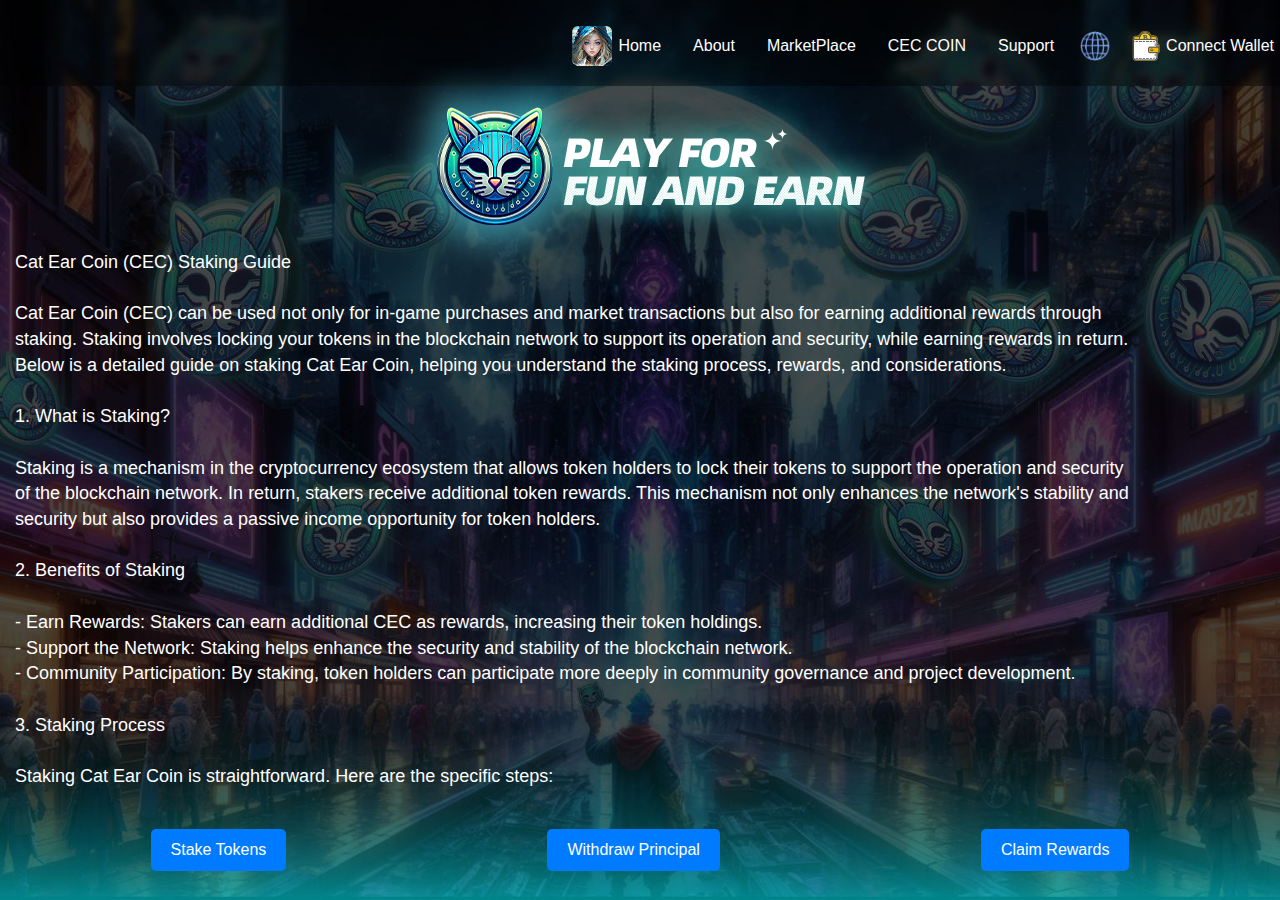
<file: Staking.html>
<!doctype html>
<html lang="zh-CN">
<head>
    <meta name="format-detection" content="telephone=no"/>
    <meta http-equiv="Content-Type" content="text/html; charset=UTF-8">
    <meta name="keywords" content="Idle Fantasy-PlayToEarn & Nft,NFT,Strategy,Idle,Card,Crypto,Blockchain,Challenges,Earn,Axie,CryptoKitties,Sandbox,DeFi,Gods,Mir">
    <meta name="description" content="《Idle Fantasy-PlayToEarn & Nft》: Every Challenge is an Opportunity for Wealth and Adventure in NFT! Download Now!">
    <meta http-equiv="X-UA-Compatible" content="IE=edge">
    <meta name="viewport" content="width=device-width,minimum-scale=1,maximum-scale=1,initial-scale=1,user-scalable=no" />
    <title data-translate="title">《Idle Fantasy-PlayToEarn & Nft》-Every Challenge is an Opportunity for Wealth and Adventure in NFT</title>
    <!-- Bootstrap -->
    <link href="css/bootstrap.css" rel="stylesheet">
    <link href="css/slick.css" rel="stylesheet">
    <link href="css/style.css" rel="stylesheet">

    <script src="js/elvactrl.js"></script>
    <script src="js/jquery.min.js"></script>
    <script src="js/bootstrap.min.js"></script>
    <script src="js/slick.js"></script>
    <script src="js/script.js"></script>
    <script src="js/language.js"></script>
    <!-- <script src="web3/js/contactFunctions.js"></script> 
    <script src="web3/js/walletFunctions.js"></script>  -->
    <script src="web3/js/contactFunctions.js" defer></script>
    <script src="web3/js/walletFunctions.js" defer></script>

    <style>
        .title-icon-bar{ 
            position: absolute;
            left: 0;
            top: 92px; 
            right: 0;
            height: 150px; 
            z-index: 9; 

            display: flex;
            align-items: center;
            justify-content: space-between;
            padding: 0 20px; 
         }
        .title-icon {
            display: flex;
            align-items: center;
            justify-content: center;
            width: 100%;
        }
        .title-icon-img {
            height: 100%;
        }        
        
        .bg{ 
            position: absolute;
            padding-top: 250px; 
            height: 100vh;
        }
        .container{ 
            position: absolute;
            width:90%;
            height: calc(100% - 250px - 100px);
            bottom: 100px;
            overflow-y: auto; 
            box-sizing: border-box; 
            color: white;
            font-size: 18px;
        }

        .container::-webkit-scrollbar {
            width: 62px; 
        }

        .container::-webkit-scrollbar-thumb {
            background: none;
            background: url('images/button3/meb-kj-1.png');
            background-repeat: no-repeat;
            background-position: center;
            background-size: auto;
            position: relative;
        }

        .container::-webkit-scrollbar-track {
            background: url('images/button3/meb-line-1.png') no-repeat center center;
        }

        .staking-info {
            position: absolute;
            left: 0;
            bottom: 0px;
            right: 0;
            height: 100px;
            z-index: 9; 

            display: flex;
            justify-content: space-around;
            align-items: center;
            padding: 20px;
        }

        .staking-info button {
            background-color: #007bff;
            border: none;
            color: white;
            padding: 10px 20px;
            text-align: center;
            text-decoration: none;
            display: inline-block;
            font-size: 16px;
            margin: 4px 2px;
            cursor: pointer;
            border-radius: 5px;
        }

        .modal {
            display: none;
            position: fixed;
            z-index: 100;
            left: 0;
            top: 0;
            width: 100%;
            height: 100%;
            overflow: auto;
            background-color: rgb(0,0,0);
            background-color: rgba(0,0,0,0.4);
        }

        .modal-content {
            background-color: #fefefe;
            margin: 15% auto;
            padding: 20px;
            border: 1px solid #888;
            width: 80%;
            max-width: 500px;
            text-align: center;
        }

        .close {
            color: #aaa;
            float: right;
            font-size: 28px;
            font-weight: bold;
        }

        .close:hover,
        .close:focus {
            color: black;
            text-decoration: none;
            cursor: pointer;
        }
    </style>
</head>

<body>
    <div id="header"></div> 
    <div class="title-icon-bar">
        <div class='title-icon'><img src='images/button3/meb-top.png' /></div>
    </div>

    <div id='bgDiv' class="bg">
        <div class="container" data-translate="staking_guide">
            <p>
            Cat Ear Coin (CEC) Staking Guide</br>
            </br>
            Cat Ear Coin (CEC) can be used not only for in-game purchases and market transactions but also for earning additional rewards through staking. Staking involves locking your tokens in the blockchain network to support its operation and security, while earning rewards in return. Below is a detailed guide on staking Cat Ear Coin, helping you understand the staking process, rewards, and considerations.</br>
            </br>
            1. What is Staking?</br>
            </br>
            Staking is a mechanism in the cryptocurrency ecosystem that allows token holders to lock their tokens to support the operation and security of the blockchain network. In return, stakers receive additional token rewards. This mechanism not only enhances the network's stability and security but also provides a passive income opportunity for token holders.</br>
            </br>
            2. Benefits of Staking</br>
            </br>
            - Earn Rewards: Stakers can earn additional CEC as rewards, increasing their token holdings.</br>
            - Support the Network: Staking helps enhance the security and stability of the blockchain network.</br>
            - Community Participation: By staking, token holders can participate more deeply in community governance and project development.</br>
            </br>
            3. Staking Process</br>
            </br>
            Staking Cat Ear Coin is straightforward. Here are the specific steps:</br>
            </br>
            1. Preparation:</br>
               - Install a Cryptocurrency Wallet: You need a compatible cryptocurrency wallet to store and stake CEC. We recommend using MetaMask, Trust Wallet, or other wallets that support the ERC-20 standard.</br>
               - Acquire Cat Ear Coin (CEC): Obtain CEC through market purchases, game rewards, or other channels.</br>
            </br>
            2. Connect Your Wallet:</br>
               - Visit our staking platform's official website and connect your cryptocurrency wallet.</br>
            </br>
            3. Select a Staking Plan:</br>
               - We offer various staking plans. You can choose a suitable staking period and yield based on your needs. Typically, the longer the staking period, the higher the yield.</br>
            </br>
            4. Confirm Staking:</br>
               - Enter the amount of CEC you wish to stake and confirm the staking. Your wallet will prompt a confirmation window showing the staking details and transaction fees. Carefully review and confirm the staking.</br>
            </br>
            5. Wait for Staking Confirmation:</br>
               - The blockchain network will process your staking request, which usually takes a few minutes. Once confirmed, you can view the staking status and rewards on the staking platform's dashboard.</br>
            </br>
            4. Staking Rewards</br>
            </br>
            Staking rewards are additional CEC earned during the staking process. The specific reward rate varies depending on the staking plan and market conditions. Common reward mechanisms include:</br>
            </br>
            - Fixed Yield: Some staking plans offer a fixed annual yield, such as 5% or 10% per annum.</br>
            - Variable Yield: Based on market conditions and the total staked amount, the variable yield rate may fluctuate.</br>
            </br>
            Staking rewards are usually distributed periodically, such as weekly or monthly. After the staking period ends, you can choose to continue staking or withdraw your principal and rewards.</br>
            </br>
            5. Unstaking</br>
            </br>
            Unstaking refers to the process of retrieving your locked CEC and making them freely tradable. Here are the steps:</br>
            </br>
            1. Access the Staking Platform: Go to the staking platform's dashboard.</br>
            2. Select Unstake: Choose the plan you wish to unstake and enter the amount to be unstaked.</br>
            3. Confirm Transaction: Your wallet will prompt a confirmation window. Carefully review the transaction details and fees, then confirm the unstaking.</br>
            4. Wait for Processing: The blockchain network will process your unstaking request, which typically takes some time. Once confirmed, the CEC will return to your wallet.</br>
            </br>
            6. Considerations</br>
            </br>
            - Lock-Up Period: During the staking period, your CEC will be locked and cannot be freely traded. Ensure you understand and accept this before staking.</br>
            - Transaction Fees: You need to pay transaction fees (gas fees) for staking and unstaking. Ensure you have enough ETH in your wallet to cover these fees.</br>
            - Market Risk: While staking can earn rewards, the cryptocurrency market is volatile, which may affect your overall returns.</br>
            </br>
            7. Frequently Asked Questions</br>
            </br>
            - What is the minimum staking requirement?</br>
              - Different staking plans may have different minimum staking requirements. Please refer to the specific plan details.</br>
            </br>
            - Can I add more CEC to my stake during the staking period?</br>
              - Some staking plans allow additional staking during the staking period. Please refer to the staking platform's rules.</br>
            </br>
            - How are staking rewards calculated?</br>
              - Staking rewards are calculated based on the staked amount, duration, and plan yield. You can view the specific reward calculation method on the staking platform.</br>
            </br>
            Conclusion</br>
            </br>
            The Cat Ear Coin (CEC) staking mechanism provides token holders with a way to increase their returns while supporting the blockchain network's operation and security. By choosing a suitable staking plan, you can enjoy additional rewards while participating in the game and market trading. Thank you for your participation and support. If you have any questions or need further assistance, please contact our support team or visit our official website.</br>
            </p>
            
        </div>

        <div class="staking-info">
            <button data-translate="stake_button" onclick="openStakeModal()">Stake</button>
            <button data-translate="withdraw_button" onclick="openWithdrawModal()">Withdraw Principal</button>
            <button data-translate="claim_rewards_button" onclick="openClaimRewardsModal()">Claim Rewards</button>
        </div>
    </div>
    <!-- 质押界面 -->
    <div id="stakeModal" class="modal">
        <div class="modal-content">
            <span class="close" onclick="closeStakeModal()">&times;</span>
            <h2 data-translate="stake_modal_title">Stake Cat Ear Coin (CEC)</h2>
            <label for="stakeAmount" data-translate="stake_modal_label">Amount to Stake:</label>
            <input type="number" id="stakeAmount" name="stakeAmount">
            <button data-translate="stake_modal_confirm" onclick="confirmStake()">Confirm Stake</button>
        </div>
    </div>
    
    <!-- 领取本金界面 -->
    <div id="withdrawModal" class="modal">
        <div class="modal-content">
            <span class="close" onclick="closeWithdrawModal()">&times;</span>
            <h2 data-translate="withdraw_modal_title">Withdraw Principal</h2>
            <p id="stakedBalance" data-translate="withdraw_modal_balance">Principal Available for Withdrawal: <span id="stakedBalanceAmount">0</span> CEC</p>
            <p id="lockEndTimeContainer" style="display: none;" data-translate="withdraw_modal_lockend">End of Staking Period: <span id="lockEndTime">N/A</span></p>
            <label for="withdrawAmount" data-translate="withdraw_modal_label">Amount to Withdraw:</label>
            <input type="number" id="withdrawAmount" name="withdrawAmount">
            <button data-translate="withdraw_modal_confirm" onclick="confirmWithdraw()">Confirm Withdraw</button>
        </div>
    </div>
    <!-- 领取质押奖励界面 -->
    <div id="claimRewardsModal" class="modal">
        <div class="modal-content">
            <span class="close" onclick="closeClaimRewardsModal()">&times;</span>
            <h2 data-translate="claim_modal_title">Claim Rewards</h2>
            <p data-translate="claim_modal_reward">Staking Rewards Available: <span id="rewardAmount">0</span> CEC</p>
            <button data-translate="claim_modal_confirm" onclick="confirmClaimRewards()">Claim Rewards</button>
        </div>
    </div>
</body>

<script>
    var imgDiv = document.getElementById('bgDiv');
    imgDiv.style.backgroundImage = "url('./images/meb-2j-bg.jpg')";

    document.addEventListener("DOMContentLoaded", function() {
        let filesLoaded = 0;
        const files = [
            { id: 'header', path: 'partials/header.html' },
            // { id: 'back-c', path: 'partials/back-c.html' },
            // { id: 'bottom', path: 'partials/bottom.html' }
        ];

        files.forEach(file => {
            fetch(file.path)
                .then(response => response.text())
                .then(data => {
                    document.getElementById(file.id).innerHTML = data;

                    const scriptTags = document.querySelectorAll(`#${file.id} script`);
                    scriptTags.forEach(scriptTag => {
                        const newScriptTag = document.createElement('script');
                        newScriptTag.textContent = scriptTag.textContent;
                        document.body.appendChild(newScriptTag);
                    });

                    filesLoaded++;
                    if (filesLoaded === files.length) {
                        loadTranslations();
                    }
                })
                .catch(error => console.error(`Error loading ${file.path}:`, error));
        });

    });
    document.addEventListener('languageChange', () => {
        loadTranslations();
    });


    function openStakeModal() {
        const account = localStorage.getItem('walletAccount');
        if (account) {
            document.getElementById('stakeModal').style.display = 'block';
        } else {
            connectWallet();
        }
    }

    function closeStakeModal() {
        document.getElementById('stakeModal').style.display = 'none';
    }

    async function confirmStake() {
        const amount = document.getElementById('stakeAmount').value;
        const account = localStorage.getItem('walletAccount');
        await stake(amount, account);
        closeStakeModal();
    }

    async function openWithdrawModal() {
        const account = localStorage.getItem('walletAccount');
        if (account) {
            try {
                const result = await getStakeInfo(account);
                const [balanceAmount, lockEndTimeString] = result.split(',');
                document.getElementById('stakedBalanceAmount').textContent = balanceAmount;
                document.getElementById('withdrawAmount').value = balanceAmount;
                document.getElementById('lockEndTime').textContent = lockEndTimeString;
                document.getElementById('withdrawModal').style.display = 'block';
            } catch (error) {
                console.error('Error fetching staked balance:', error);
                alert('An error occurred while fetching staked balance.');
            }
        } else {
            connectWallet();
        }
    }

    function closeWithdrawModal() {
        document.getElementById('withdrawModal').style.display = 'none';
    }

    async function confirmWithdraw() {
        const amount = document.getElementById('withdrawAmount').value;
        const account = localStorage.getItem('walletAccount');
        await withdraw(amount, account);
        closeWithdrawModal();
    }

    async function openClaimRewardsModal() {
        const account = localStorage.getItem('walletAccount');
        if (account) {
            try {
                const rewardAmount = await getRewardInfo(account);
                document.getElementById('rewardAmount').textContent = rewardAmount;
                document.getElementById('claimRewardsModal').style.display = 'block';
            } catch (error) {
                console.error('Error fetching reward balance:', error);
                alert('An error occurred while fetching reward balance.');
            }
        } else {
            connectWallet();
        }
    }

    function closeClaimRewardsModal() {
        document.getElementById('claimRewardsModal').style.display = 'none';
    }

    async function confirmClaimRewards() {
        const account = localStorage.getItem('walletAccount');
        await claimRewards(account);
        closeClaimRewardsModal();
    }

    window.onclick = function(event) {
        var stakeModal = document.getElementById('stakeModal');
        var withdrawModal = document.getElementById('withdrawModal');
        var claimRewardsModal = document.getElementById('claimRewardsModal');
        
        if (event.target == stakeModal) {
            stakeModal.style.display = 'none';
        }
        if (event.target == withdrawModal) {
            withdrawModal.style.display = 'none';
        }
        if (event.target == claimRewardsModal) {
            claimRewardsModal.style.display = 'none';
        }
    }

    window.ethereum.on('disconnect', (error) => {
        console.log('MetaMask disconnected', error);
    });

</script>
</html>
</file>
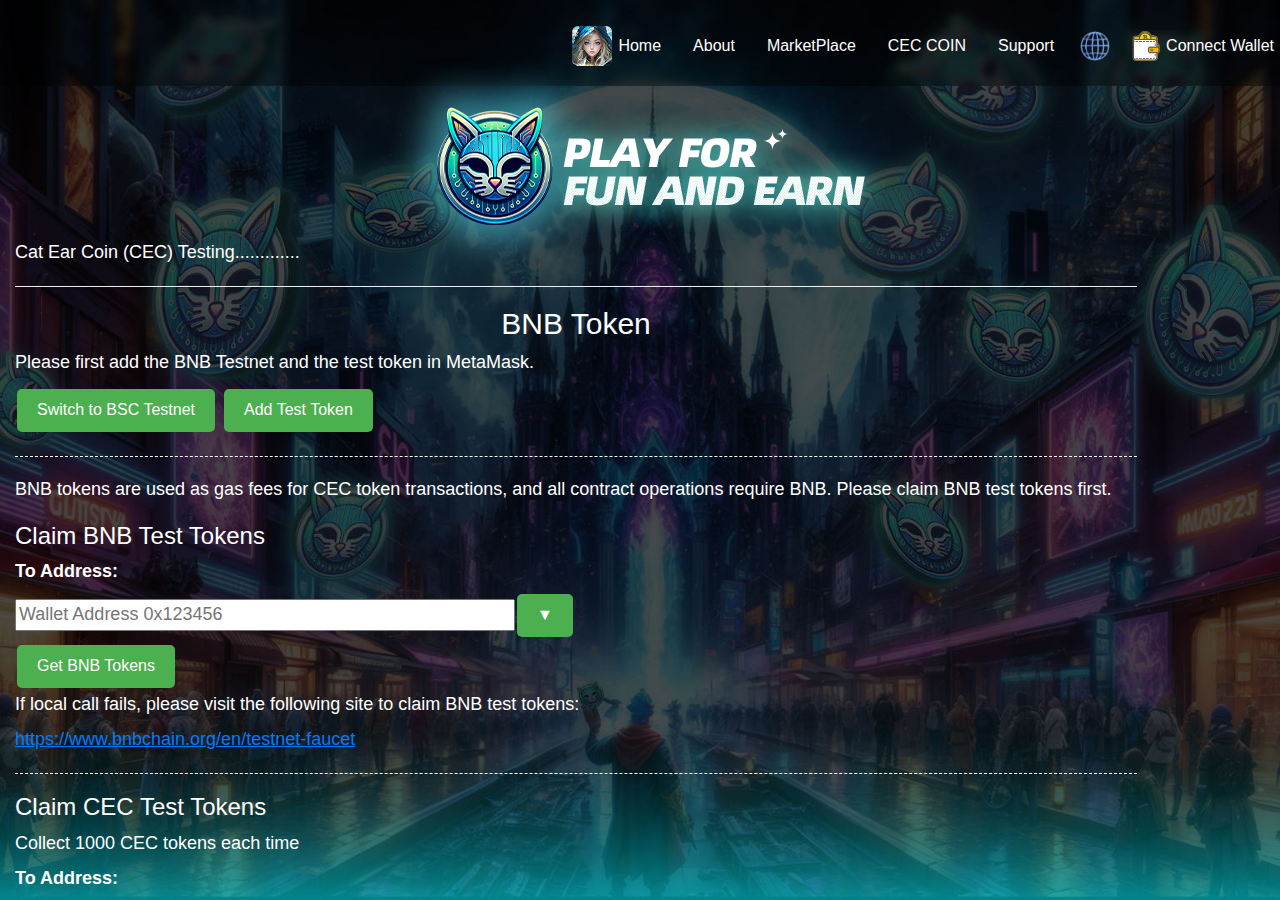
<file: Testing.html>
<!doctype html>
<html lang="zh-CN">
<head>
    <meta name="format-detection" content="telephone=no"/>
    <meta http-equiv="Content-Type" content="text/html; charset=UTF-8">
    <meta name="keywords" content="Idle Fantasy-PlayToEarn & Nft,NFT,Strategy,Idle,Card,Crypto,Blockchain,Challenges,Earn,Axie,CryptoKitties,Sandbox,DeFi,Gods,Mir">
    <meta name="description" content="《Idle Fantasy-PlayToEarn & Nft》: Every Challenge is an Opportunity for Wealth and Adventure in NFT! Download Now!">
    <meta http-equiv="X-UA-Compatible" content="IE=edge">
    <meta name="viewport" content="width=device-width,minimum-scale=1,maximum-scale=1,initial-scale=1,user-scalable=no" />
    <title data-translate="title">《Idle Fantasy-PlayToEarn & Nft》-Every Challenge is an Opportunity for Wealth and Adventure in NFT</title>
    <!-- Bootstrap -->
    <link href="css/bootstrap.css" rel="stylesheet">
    <link href="css/slick.css" rel="stylesheet">
    <link href="css/style.css" rel="stylesheet">

    <script src="js/jquery.min.js"></script>
    <script src="js/bootstrap.min.js"></script>
    <script src="js/slick.js"></script>
    <script src="js/script.js"></script>
    <script src="js/language.js"></script>
    <!-- <script src="web3/js/contactFunctions.js"></script>  -->
    <script src="web3/js/walletFunctions.js" ></script>
    <script src="web3/js/contactFunctions.js" ></script>
    

    <style>
        .title-icon-bar{ 
            position: absolute;
            left: 0;
            top: 92px; 
            right: 0;
            height: 150px; 
            z-index: 9; 

            display: flex;
            align-items: center;
            justify-content: space-between;
            padding: 0 20px; 
         }
        .title-icon {
            display: flex;
            align-items: center;
            justify-content: center;
            width: 100%;
        }
        .title-icon-img {
            height: 100%;
        }        
        
        .bg{ 
            width: 100%;
            position: absolute;
            padding-top: 250px; 
            height: 100vh;
        }
        .container{ 
            position: absolute;
            width:90%;
            height: calc(100% - 250px);
            bottom: 10px;
            overflow-y: auto; 
            box-sizing: border-box; 
            color: white;
            font-size: 18px;
        }

        .container::-webkit-scrollbar {
            width: 62px; 
        }

        .container::-webkit-scrollbar-thumb {
            background: none;
            background: url('images/button3/meb-kj-1.png');
            background-repeat: no-repeat;
            background-position: center;
            background-size: auto;
            position: relative;
        }

        .container::-webkit-scrollbar-track {
            background: url('images/button3/meb-line-1.png') no-repeat center center;
        }

        .staking-info {
            position: absolute;
            left: 0;
            bottom: 0px;
            right: 0;
            height: 100px;
            z-index: 9; 

            display: flex;
            justify-content: space-around;
            align-items: center;
            padding: 20px;
        }

        .staking-info button {
            background-color: #007bff;
            border: none;
            color: white;
            padding: 10px 20px;
            text-align: center;
            text-decoration: none;
            display: inline-block;
            font-size: 16px;
            margin: 4px 2px;
            cursor: pointer;
            border-radius: 5px;
        }

        .modal {
            display: none;
            position: fixed;
            z-index: 100;
            left: 0;
            top: 0;
            width: 100%;
            height: 100%;
            overflow: auto;
            background-color: rgb(0,0,0);
            background-color: rgba(0,0,0,0.4);
        }

        .modal-content {
            background-color: #fefefe;
            margin: 15% auto;
            padding: 20px;
            border: 1px solid #888;
            width: 80%;
            max-width: 600px;
            text-align: center;
        }

        .close {
            color: #aaa;
            float: right;
            font-size: 28px;
            font-weight: bold;
        }

        .close:hover,
        .close:focus {
            color: black;
            text-decoration: none;
            cursor: pointer;
        }

        .container button {
            background-color: #4CAF50; 
            border: none;
            color: white;
            padding: 10px 20px;
            text-align: center;
            text-decoration: none;
            display: inline-block;
            font-size: 16px;
            margin: 4px 2px;
            cursor: pointer;
            border-radius: 5px;
        }
        .input-group input {
            width: 500px;
        }

        .dashed-separator {
            border-top: 1px dashed white;
            margin: 20px 0;
        }
    </style>
</head>

<body>
    <div id="header"></div>
    <div class="title-icon-bar">
        <div class='title-icon'><img src='images/button3/meb-top.png' /></div>
    </div>

    <div id='bgDiv' class="bg">
        <div class="container">
            <p data-translate="testing_intro">Cat Ear Coin (CEC) Testing.............</p>
            <div id="contractFunctions">
                <hr>
                <h2 style="text-align: center;" data-translate="bnb_token">BNB Token</h2>
                <p data-translate="bnb_testnet_info">Please first add the BNB Testnet and the test token in MetaMask.</p>
                <div>
                    <button onclick="switchNetwork()" data-translate="switch_network_button">Switch to BSC Testnet</button>
                    <button onclick="addToken()" data-translate="add_token_button">Add Test Token</button>
                </div>

                <div class="dashed-separator"></div>
                <p data-translate="bnb_intro">BNB tokens are used as gas fees for CEC token transactions, and all contract operations require BNB. Please claim BNB test tokens first.</p>
                <div>
                    <h3 data-translate="get_bnb_title">Claim BNB Test Tokens</h3>
                    <label for="getBNBCoin" data-translate="get_bnb_address">To Address:</label>
                    <div class="input-group">
                        <input type="text" id="getBNBCoin" name="getBNBCoin" placeholder="Wallet Address 0x123456" oninput="this.style.color='black'">
                        <button onclick="showWalletModal('getBNBCoin',[1])">▼</button>
                    </div>
                    <button data-translate="get_bnb_button" onclick="claimBNB()">Get BNB Tokens</button>
                    <p data-translate="get_bnb_note">If local call fails, please visit the following site to claim BNB test tokens:</p>
                    <a data-translate="bnb_faucet" href="https://www.bnbchain.org/en/testnet-faucet" target="_blank" style="color: #007bff; text-decoration: underline;">https://www.bnbchain.org/en/testnet-faucet</a>
                </div>
                <div class="dashed-separator"></div>

                <div>
                    <h3 data-translate="get_cec_title">Claim CEC Test Tokens</h3>
                    <p data-translate="get_cec_note">Collect 1000 CEC tokens each time</p>
                    <label for="getCECCoin" data-translate="get_cec_address">To Address:</label>
                    <div class="input-group">
                        <input type="text" id="getCECCoin" name="getCECCoin" placeholder="Wallet Address 0x123456" oninput="this.style.color='black'">
                        <button onclick="showWalletModal('getCECCoin',[1])">▼</button>
                    </div>
                    <button data-translate="get_cec_button" onclick="claimCEC()">Get CEC Tokens</button>
                </div>

                <hr>
                <h2 style="text-align: center;" data-translate="bep20_token">BEP20 Token Contract</h2>
                <p data-translate="bep20_intro">CEC tokens are BEP20 tokens issued on the Binance Smart Chain.</p>
                <div>
                    <h3 data-translate="transfer_title">Transfer</h3>
                    <p data-translate="transfer_intro">Used to transfer tokens from the caller's account to the recipient's account, suitable for regular token transfers between users.</p>
                    <label for="transferTo" data-translate="transfer_to">To Address:</label>
                    <div class="input-group">
                        <input type="text" id="transferTo" name="transferTo" placeholder="Wallet Address 0x123456" oninput="this.style.color='black'">
                        <button onclick="showWalletModal('transferTo',[1])">▼</button>
                    </div>
                    <label for="transferAmount" data-translate="transfer_amount">Amount:</label>
                    <input type="number" id="transferAmount" name="transferAmount" placeholder="Token Amount" oninput="this.style.color='black'">
                    <br>
                    <button data-translate="transfer_button" onclick="transferTokens()">Transfer</button>
                </div>
                <div class="dashed-separator"></div>
                <div>
                    <h3 data-translate="approve_title">Approve</h3>
                    <p data-translate="approve_intro">Used to authorize another address to transfer tokens on behalf of the user, suitable for scenarios where smart contracts need to operate tokens on behalf of the user.</p>
                    <label for="approveSpender" data-translate="approve_spender">Spender Address:</label>
                    <div class="input-group">
                        <input type="text" id="approveSpender" name="approveSpender" placeholder="Smart Contract Address" oninput="this.style.color='black'">
                        <button onclick="showWalletModal('approveSpender',[2])">▼</button>
                    </div>
                    <label for="approveAmount" data-translate="approve_amount">Amount:</label>
                    <input type="number" id="approveAmount" name="approveAmount" placeholder="Token Amount" oninput="this.style.color='black'">
                    <br>
                    <button data-translate="approve_button" onclick="approveTokens()">Approve</button>
                </div>
                <div class="dashed-separator"></div>
                <div>
                    <h3 data-translate="transfer_from_title">Transfer From</h3>
                    <p data-translate="transfer_from_intro">Used by authorized smart contracts to transfer tokens from the authorized account, suitable for automated or delegated transfers.</p>
                    <label for="transferFromSender" data-translate="transfer_from_sender">From Address:</label>
                    <div class="input-group">
                        <input type="text" id="transferFromSender" name="transferFromSender" placeholder="Sender Wallet or Smart Contract Address 0x123456" oninput="this.style.color='black'">
                        <button onclick="showWalletModal('transferFromSender',[1,2])">▼</button>
                    </div>
                    <label for="transferFromRecipient" data-translate="transfer_from_recipient">To Address:</label>
                    <div class="input-group">
                        <input type="text" id="transferFromRecipient" name="transferFromRecipient" placeholder="Recipient Wallet Address 0x123456" oninput="this.style.color='black'">
                        <button onclick="showWalletModal('transferFromRecipient',[1])">▼</button>
                    </div>
                    <br>
                    <label for="transferFromAmount" data-translate="transfer_from_amount">Amount:</label>
                    <input type="number" id="transferFromAmount" name="transferFromAmount" placeholder="Token Amount" oninput="this.style.color='black'">
                    <br>
                    <button data-translate="transfer_from_button" onclick="transferFrom()">Transfer From</button>
                </div>
                <div class="dashed-separator"></div>
                <div>
                    <h3 data-translate="allowance_title">Check Allowance</h3>
                    <label for="allowanceOwner" data-translate="allowance_owner">Owner Address:</label>
                    <div class="input-group">
                        <input type="text" id="allowanceOwner" name="allowanceOwner" placeholder="Wallet Address 0x123456" oninput="this.style.color='black'">
                        <button onclick="showWalletModal('allowanceOwner',[4,1])">▼</button>
                    </div>
                    <label for="allowanceSpender" data-translate="allowance_spender">Spender Address:</label>
                    <div class="input-group">
                        <input type="text" id="allowanceSpender" name="allowanceSpender" placeholder="Smart Contract Address 0x123456" oninput="this.style.color='black'">
                        <button onclick="showWalletModal('allowanceSpender',[2])">▼</button>
                    </div>
                    <button data-translate="allowance_button" onclick="checkAllowance()">Check Allowance</button>
                    <p id="allowanceResult"></p>
                </div>
                <hr>
                <h2 style="text-align: center;" data-translate="staking_contract">Staking Contract</h2>
                <p data-translate="staking_intro">Stake your tokens in the staking contract to earn rewards based on the staking duration. A 30-day lock period is set for staking, during which the principal cannot be withdrawn, but staking rewards can be claimed.</p>
                <div>
                    <h3 data-translate="stake_title">Stake Tokens</h3>
                    <p data-translate="stake_intro">To stake tokens, the user must first approve the staking contract.</p>
                    <label for="stakeAmount" data-translate="stake_amount">Amount to Stake:</label>
                    <input type="number" id="stakeAmount" name="stakeAmount" placeholder="Amount to Stake" oninput="this.style.color='black'">
                    <br>
                    <button data-translate="stake_button" onclick="stakeTokens()">Stake Tokens</button>
                </div>
                <div class="dashed-separator"></div>
                <div>
                    <h3 data-translate="stake_info_title">Check Staking Info</h3>
                    <label for="stakeInfoAddress" data-translate="stake_info_address">Address:</label>
                    <div class="input-group">
                        <input type="text" id="stakeInfoAddress" name="stakeInfoAddress" placeholder="Wallet Address 0x123456" oninput="this.style.color='black'">
                        <button onclick="showWalletModal('stakeInfoAddress',[1])">▼</button>
                    </div>
                    <button data-translate="stake_info_button" onclick="checkStakeInfo()">Check Staking Info</button>
                    <p id="stakeInfoResult"></p>
                </div>
                <div class="dashed-separator"></div>
                <div>
                    <h3 data-translate="reward_info_title">Check Staking Rewards</h3>
                    <label for="rewardInfoAddress" data-translate="reward_info_address">Address:</label>
                    <div class="input-group">
                        <input type="text" id="rewardInfoAddress" name="rewardInfoAddress" placeholder="Wallet Address 0x123456" oninput="this.style.color='black'">
                        <button onclick="showWalletModal('rewardInfoAddress',[1])">▼</button>
                    </div>
                    <button data-translate="reward_info_button" onclick="checkRewardInfo()">Check Staking Rewards</button>
                    <p id="rewardInfoResult"></p>
                </div>
                <div class="dashed-separator"></div>
                <div>
                    <h3 data-translate="withdraw_title">Withdraw Principal</h3>
                    <label for="withdrawAmount" data-translate="withdraw_amount">Amount to Withdraw:</label>
                    <input type="number" id="withdrawAmount" name="withdrawAmount" placeholder="Amount to Withdraw" oninput="this.style.color='black'">
                    <br>
                    <button data-translate="withdraw_button" onclick="withdrawTokens()">Withdraw Principal</button>
                </div>
                <div class="dashed-separator"></div>
                <div>
                    <h3 data-translate="claim_rewards_title">Claim Staking Rewards</h3>
                    <button data-translate="claim_rewards_button" onclick="claimStakingRewards()">Claim Rewards</button>
                </div>
                <hr>
                <h2 style="text-align: center;" data-translate="airdrop_contract">Airdrop Contract</h2>
                <p data-translate="airdrop_intro">The airdrop contract is used to distribute tokens to users for free. The amount of tokens received depends on the time of claiming. The base amount of tokens is 1000 CEC. Users must first register. Claiming within 30 days of registration earns 50% of the base tokens. Claiming between 31 and 90 days earns 100% of the base tokens. Claiming after 90 days earns 200% of the base tokens.</p>
                <div>
                    <h3 data-translate="register_title">Register for Airdrop</h3>
                    <button data-translate="register_button" onclick="registerAirdrop()">Register</button>
                </div>
                <div class="dashed-separator"></div>
                <div>
                    <h3 data-translate="airdrop_info_title">Check Airdrop Info</h3>
                    <label for="airdropInfoAddress" data-translate="airdrop_info_address">Address:</label>
                    <div class="input-group">
                        <input type="text" id="airdropInfoAddress" name="airdropInfoAddress" placeholder="Wallet Address 0x123456" oninput="this.style.color='black'">
                        <button onclick="showWalletModal('airdropInfoAddress',[1])">▼</button>
                    </div>
                    <button data-translate="airdrop_info_button" onclick="checkAirdropInfo()">Check Airdrop Info</button>
                    <p id="airdropInfoResult"></p>
                </div>                
                <div class="dashed-separator"></div>
                <div>
                    <h3 data-translate="claim_airdrop_title">Claim Airdrop Rewards</h3>
                    <button data-translate="claim_airdrop_button" onclick="claimAirdropRewards()">Claim Airdrop</button>
                </div>
                <hr>
                <h2 style="text-align: center;" data-translate="exchange_contract">Game Exchange Contract</h2>
                <p data-translate="exchange_intro">Handles the exchange of game items and virtual currency.</p>
                <div>
                    <h3 data-translate="exchange_item_title">Exchange Item For Tokens</h3>
                    <label for="exchangeItemAmount" data-translate="exchange_item_amount">Token Amount:</label>
                    <input type="number" id="exchangeItemAmount" name="exchangeItemAmount" placeholder="Token Amount" oninput="this.style.color='black'">
                    <br>
                    <button data-translate="exchange_item_button" onclick="exchangeItem()">Exchange</button>
                </div>
                <div class="dashed-separator"></div>
                <div>
                    <h3 data-translate="exchange_tokens_title">Exchange Tokens For Item</h3>
                    <label for="exchangeTokensAmount" data-translate="exchange_tokens_amount">Token Amount:</label>
                    <input type="number" id="exchangeTokensAmount" name="exchangeTokensAmount" placeholder="Token Amount" oninput="this.style.color='black'">
                    <br>
                    <button data-translate="exchange_tokens_button" onclick="exchangeTokens()">Exchange</button>
                </div>
            </div>
        </div>
    </div>

    <div id="walletModal" class="modal">
        <div class="modal-content">
            <span class="close" onclick="closeWalletModal()">&times;</span>
            <h2 style="text-align: center;" data-translate="wallet_modal_title">Select Wallet Address</h2>
            <div id="walletAddresses"></div>
        </div>
    </div>

    <script>
        var imgDiv = document.getElementById('bgDiv');
        imgDiv.style.backgroundImage = "url('./images/meb-2j-bg.jpg')";

        document.addEventListener("DOMContentLoaded", function() {
            let filesLoaded = 0;
            const files = [
                { id: 'header', path: 'partials/header.html' },
                // { id: 'back-c', path: 'partials/back-c.html' },
                // { id: 'bottom', path: 'partials/bottom.html' }
            ];

            files.forEach(file => {
                fetch(file.path)
                    .then(response => response.text())
                    .then(data => {
                        document.getElementById(file.id).innerHTML = data;

                        const scriptTags = document.querySelectorAll(`#${file.id} script`);
                        scriptTags.forEach(scriptTag => {
                            const newScriptTag = document.createElement('script');
                            newScriptTag.textContent = scriptTag.textContent;
                            document.body.appendChild(newScriptTag);
                        });

                        filesLoaded++;
                        if (filesLoaded === files.length) {
                            loadTranslations();
                        }
                    })
                    .catch(error => console.error(`Error loading ${file.path}:`, error));
            });

        });
        document.addEventListener('languageChange', () => {
            loadTranslations();
        });

        window.onclick = function (event) {
            var stakeModal = document.getElementById('stakeModal');
            var withdrawModal = document.getElementById('withdrawModal');
            var claimRewardsModal = document.getElementById('claimRewardsModal');
            var exchangeItemForTokensModal = document.getElementById('exchangeItemForTokensModal');
            var exchangeTokensForItemModal = document.getElementById('exchangeTokensForItemModal');

            if (event.target == stakeModal) {
                stakeModal.style.display = 'none';
            }
            if (event.target == withdrawModal) {
                withdrawModal.style.display = 'none';
            }
            if (event.target == claimRewardsModal) {
                claimRewardsModal.style.display = 'none';
            }
            if (event.target == exchangeItemForTokensModal) {
                exchangeItemForTokensModal.style.display = 'none';
            }
            if (event.target == exchangeTokensForItemModal) {
                exchangeTokensForItemModal.style.display = 'none';
            }
        }

        window.ethereum.on('disconnect', (error) => {
            console.log('MetaMask disconnected', error);
        });

        // 事件处理函数
        async function switchNetwork() {
            await checkInitWeb3AndContract();
            switchToBSC();
        }

        async function addToken() {
            await checkInitWeb3AndContract();
            addTestToken();
        }

        async function claimBNB() {
            await checkInitWeb3AndContract();
            const address = document.getElementById('getBNBCoin').value;
            getBNB(address);
        }

        async function claimCEC() {
            await checkInitWeb3AndContract();
            const address = document.getElementById('getCECCoin').value;
            const account = localStorage.getItem('selectedAccount');
            getCEC(address, account);
        }

        async function transferTokens() {
            await checkInitWeb3AndContract();
            const to = document.getElementById('transferTo').value;
            const amount = document.getElementById('transferAmount').value;
            const account = localStorage.getItem('selectedAccount');
            transfer(to, amount, account);
        }

        async function approveTokens() {
            await checkInitWeb3AndContract();
            const spender = document.getElementById('approveSpender').value;
            const amount = document.getElementById('approveAmount').value;
            const account = localStorage.getItem('selectedAccount');
            approve(spender, amount, account);
        }

        async function transferFrom() {
            await checkInitWeb3AndContract();
            const from = document.getElementById('transferFromSender').value;
            const to = document.getElementById('transferFromRecipient').value;
            const amount = document.getElementById('transferFromAmount').value;
            const account = localStorage.getItem('selectedAccount');
            transferFrom(from, to, amount, account);
        }

        async function checkAllowance() {
            await checkInitWeb3AndContract();
            const owner = document.getElementById('allowanceOwner').value;
            const spender = document.getElementById('allowanceSpender').value;
            getAllowance(owner, spender).then(result => {
                document.getElementById('allowanceResult').innerText = result;
            });
        }

        async function stakeTokens() {
            await checkInitWeb3AndContract();
            const amount = document.getElementById('stakeAmount').value;
            const account = localStorage.getItem('selectedAccount');
            stake(amount, account);
        }

        async function checkStakeInfo() {
            await checkInitWeb3AndContract();
            const address = document.getElementById('stakeInfoAddress').value;
            getStakeInfo(address).then(result => {
                document.getElementById('stakeInfoResult').innerText = result;
            });
        }

        async function checkRewardInfo() {
            await checkInitWeb3AndContract();
            const address = document.getElementById('rewardInfoAddress').value;
            getRewardInfo(address).then(result => {
                document.getElementById('rewardInfoResult').innerText = result;
            });
        }

        async function withdrawTokens() {
            await checkInitWeb3AndContract();
            const amount = document.getElementById('withdrawAmount').value;
            const account = localStorage.getItem('selectedAccount');
            withdraw(amount, account);
        }

        async function claimStakingRewards() {
            await checkInitWeb3AndContract();
            const account = localStorage.getItem('selectedAccount');
            claimRewards(account);
        }

        async function registerAirdrop() {
            await checkInitWeb3AndContract();
            const account = localStorage.getItem('selectedAccount');
            registerForAirdrop(account);
        }

        async function checkAirdropInfo() {
            await checkInitWeb3AndContract();
            const address = document.getElementById('airdropInfoAddress').value;
            getAirdropInfo(address).then(result => {
                document.getElementById('airdropInfoResult').innerText = result;
            });
        }

        async function claimAirdropRewards() {
            await checkInitWeb3AndContract();
            const account = localStorage.getItem('selectedAccount');
            claimAirdrop(account);
        }

        async function exchangeItem() {
            await checkInitWeb3AndContract();
            const amount = document.getElementById('exchangeItemAmount').value;
            const account = localStorage.getItem('selectedAccount');
            exchangeItemForTokens(amount, account);
        }

        async function exchangeTokens() {
            await checkInitWeb3AndContract();
            const amount = document.getElementById('exchangeTokensAmount').value;
            const account = localStorage.getItem('selectedAccount');
            exchangeTokensForItem(amount, account);
        }

        //钱包&智能合约地址 1钱包地址 2智能合约地址 3代币合约 4代币拥有者地址
        async function showWalletModal(inputId, addressTypes) {
            // const account = localStorage.getItem('selectedAccount');
            // if (!account) {
            //     connectWallet();
            //     return;
            // }

            var selectedInputId = inputId;
            var walletModal = document.getElementById('walletModal');
            walletModal.style.display = 'block';

            var walletAddresses = [];
            var contractAddresses = [];
            var tokenAddresses = [];
            var allAddresses = [];

            if (addressTypes.includes(4)) {
                tokenAddresses.push({ address: getContractVariable('tokenOwner'), label: 'tokenOwner_address' });
                allAddresses = allAddresses.concat(tokenAddresses);
            }

            if (addressTypes.includes(1)) {
                const addresses = JSON.parse(localStorage.getItem('walletAccounts'));
                if (addresses && addresses.length > 0) {
                    addresses.forEach(address => {
                        walletAddresses.push({ address: address, label: 'wallet_address' });
                    });
                    allAddresses = allAddresses.concat(walletAddresses);
                }
            }

            if (addressTypes.includes(2)) {
                contractAddresses.push({ address: getContractVariable('stakingContractAddress'), label: 'staking_contract' });
                contractAddresses.push({ address: getContractVariable('airdropContractAddress'), label: 'airdrop_contract' });
                contractAddresses.push({ address: getContractVariable('gameExchangeContractAddress'), label: 'exchange_contract' });
                contractAddresses.push({ address: getContractVariable('tokenClaimContractAddress'), label: 'tokenClaim_contract' });

                allAddresses = allAddresses.concat(contractAddresses);
            }

            if (addressTypes.includes(3)) {
                tokenAddresses.push({ address: tokenAddress, label: 'token_contract' });
                allAddresses = allAddresses.concat(tokenAddresses);
            }

            var walletAddressesDiv = document.getElementById('walletAddresses');
            walletAddressesDiv.innerHTML = '';

            // 获取翻译
            let translations = await fetchTranslations();

            allAddresses.forEach(item => {
                var addressElement = document.createElement('p');

                var labelSpan = document.createElement('span');
                labelSpan.setAttribute('data-translate', item.label);
                labelSpan.textContent = translations[item.label] || item.label;

                var addressSpan = document.createElement('span');
                addressSpan.textContent = `: ${item.address}`;

                addressElement.style.cursor = 'pointer';
                addressElement.appendChild(labelSpan);
                addressElement.appendChild(addressSpan);

                addressElement.onclick = function() {
                    var inputField = document.getElementById(selectedInputId);
                    inputField.value = item.address;
                    inputField.style.color = 'black';
                    closeWalletModal();
                };

                walletAddressesDiv.appendChild(addressElement);
            });
        }


        function closeWalletModal() {
            var walletModal = document.getElementById('walletModal');
            walletModal.style.display = 'none';
        }

        window.onclick = function(event) {
            var walletModal = document.getElementById('walletModal');
            if (event.target == walletModal) {
                walletModal.style.display = 'none';
            }
        }

        async function checkInitWeb3AndContract() {
            const initState = checkInitWeb3();
            // console.log('initState = ',initState);
            if (!initState) {
                try {
                    // console.log('checkInitWeb3AndContract');
                    await connectWallet();
                    await initializeContracts();
                    
                } catch (error) {
                    console.error("Error during wallet connection:", error);
                }
            }
        }

        // initializeWeb3();
        // connectWallet();



        // document.addEventListener('connectWalletDone', async () => {
        //     console.log("connectWalletDone - dispatchEvent - get!");
        //     try {
        //         initializeContracts();
        //     } catch (error) {
        //         console.error("Error during wallet connection:", error);
        //     }
        // });
    </script>
</body>
</html>
</file>
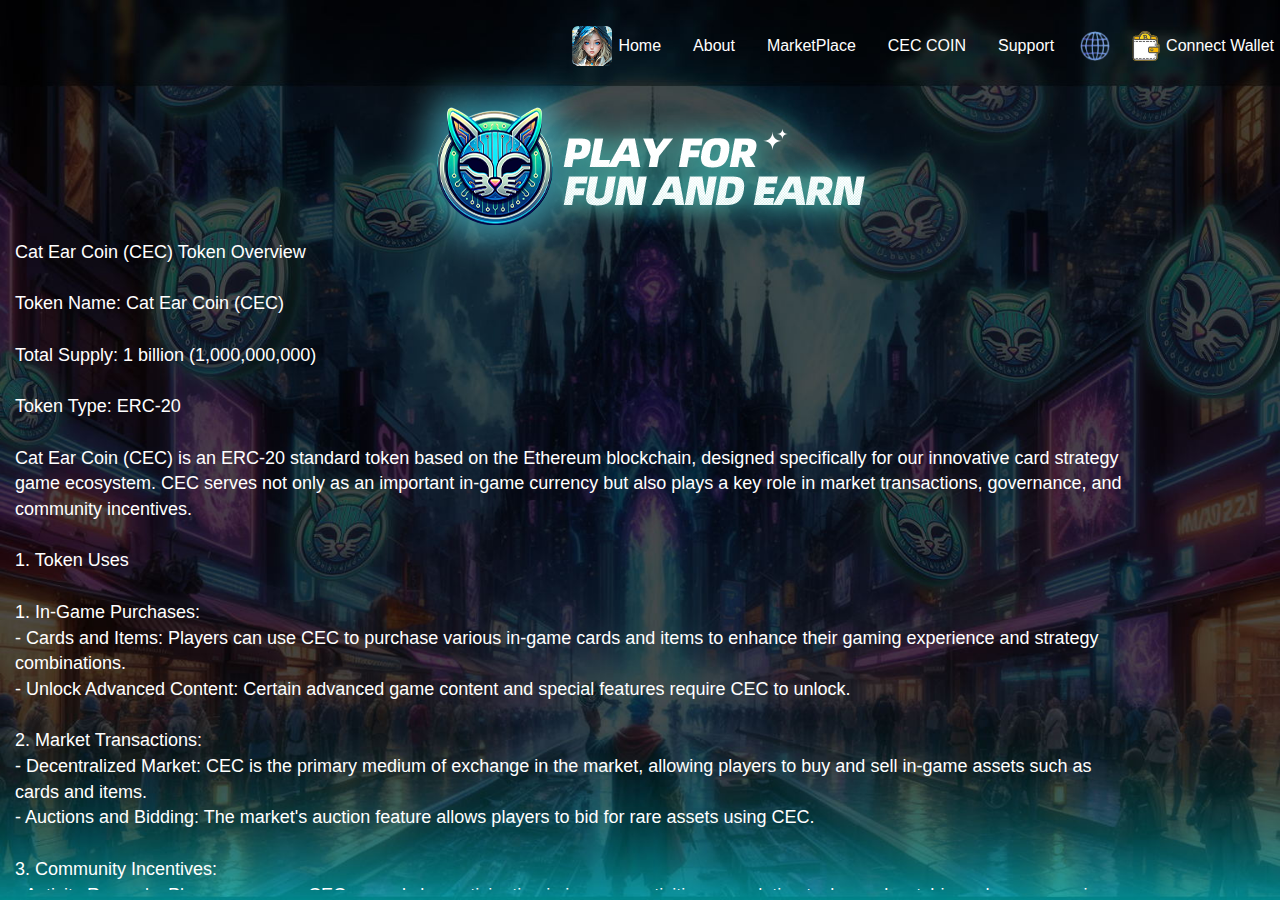
<file: TokenOverview.html>
<!doctype html>
<html lang="zh-CN">
    <head>
        <meta name="format-detection" content="telephone=no"/>
        <meta http-equiv="Content-Type" content="text/html; charset=UTF-8">
        <meta name="keywords" content="Idle Fantasy-PlayToEarn & Nft,NFT,Strategy,Idle,Card,Crypto,Blockchain,Challenges,Earn,Axie,CryptoKitties,Sandbox,DeFi,Gods,Mir">
        <meta name="description" content="《Idle Fantasy-PlayToEarn & Nft》: Every Challenge is an Opportunity for Wealth and Adventure in NFT! Download Now!">
        <meta http-equiv="X-UA-Compatible" content="IE=edge">
        <meta name="viewport" content="width=device-width,minimum-scale=1,maximum-scale=1,initial-scale=1,user-scalable=no" />
        <title data-translate="title">《Idle Fantasy-PlayToEarn & Nft》-Every Challenge is an Opportunity for Wealth and Adventure in NFT</title>
        <!-- Bootstrap -->
        <link href="css/bootstrap.css" rel="stylesheet">
        <link href="css/slick.css" rel="stylesheet">
        <link href="css/style.css" rel="stylesheet">

        <script src="js/elvactrl.js"></script>
        <script src="js/jquery.min.js"></script>
        <script src="js/bootstrap.min.js"></script>
        <script src="js/slick.js"></script>
        <script src="js/script.js"></script>
        <script src="js/language.js"></script>
        <script src="web3/js/walletFunctions.js" defer></script>

        <style>
            .title-icon-bar{ 
                position: absolute;
                left: 0;
                top: 92px; /* Aligns directly below the header */
                right: 0;
                height: 150px; /* Example height */
                z-index: 9; /* Lower than the header */

                display: flex;
                align-items: center;
                justify-content: space-between;
                padding: 0 20px; /* Example padding */

             }
            .title-icon {
                display: flex;
                align-items: center;
                justify-content: center;
                width: 100%;
            }
            .title-icon-img {
                height: 100%;
            }        
            
            .bg{ 
                position: absolute;
                padding-top: 250px; 
                height: 100vh;
            }
            .container{ 
                position: absolute;
                width:90%;
                height: calc(100% - 250px);
                bottom: 10px;
                overflow-y: auto; 
                box-sizing: border-box; 
                color: white;
                font-size: 18px;
            }

            .container::-webkit-scrollbar {
                width: 62px; /* 设置滚动条的宽度 */
            }

            .container::-webkit-scrollbar-thumb {
                background: none;
                background: url('images/button3/meb-kj-1.png');
                background-repeat: no-repeat;
                background-position: center;
                background-size: auto;
                position: relative;
            }

            .container::-webkit-scrollbar-track {
                background: url('images/button3/meb-line-1.png') no-repeat center center;
            }


        </style>
    </head>

    <body>
        <div id="header"></div> 
        <div class="title-icon-bar">
            <div class='title-icon'><img src='images/button3/meb-top.png' /></div>
        </div>

        <div id='bgDiv' class="bg">
            <div class="container" data-translate="market_token_overview">
                <p>
                Cat Ear Coin (CEC) Token Overview</br>
                </br>
                Token Name: Cat Ear Coin (CEC)</br>
                </br>
                Total Supply: 1 billion (1,000,000,000)</br>
                </br>
                Token Type: ERC-20</br>
                </br>
                Cat Ear Coin (CEC) is an ERC-20 standard token based on the Ethereum blockchain, designed specifically for our innovative card strategy game ecosystem. CEC serves not only as an important in-game currency but also plays a key role in market transactions, governance, and community incentives.</br>
                </br>
                1. Token Uses</br>
                </br>
                1. In-Game Purchases:</br>
                   - Cards and Items: Players can use CEC to purchase various in-game cards and items to enhance their gaming experience and strategy combinations.</br>
                   - Unlock Advanced Content: Certain advanced game content and special features require CEC to unlock.</br>
                </br>
                2. Market Transactions:</br>
                   - Decentralized Market: CEC is the primary medium of exchange in the market, allowing players to buy and sell in-game assets such as cards and items.</br>
                   - Auctions and Bidding: The market's auction feature allows players to bid for rare assets using CEC.</br>
                </br>
                3. Community Incentives:</br>
                   - Activity Rewards: Players can earn CEC rewards by participating in in-game activities, completing tasks, and watching ads, encouraging active engagement.</br>
                   - User Contributions: Players who actively contribute to the community, such as providing feedback or creating content, can earn CEC as a reward.</br>
                </br>
                4. Governance Participation:</br>
                   - Voting Rights: CEC holders can participate in project governance, voting on important decisions such as new feature development and community event planning.</br>
                   - Proposal Submission: CEC holders can submit proposals to suggest improvements or new features for the project.</br>
                </br>
                2. Token Distribution</br>
                </br>
                The total issuance of Cat Ear Coin is 1 billion (1,000,000,000), distributed as follows:</br>
                </br>
                1. Community Incentives (40%)</br>
                   - Total: 400 million CEC</br>
                   - Usage: Rewards for player activity, ad views, task completions, etc. Aimed at encouraging user participation and enhancing community engagement.</br>
                </br>
                2. Team and Advisors (15%)</br>
                   - Total: 150 million CEC</br>
                   - Usage: Rewards for the development team and advisors to incentivize ongoing product optimization, technical support, and strategic guidance. These tokens will unlock in stages to ensure long-term motivation.</br>
                </br>
                3. Marketing (10%)</br>
                   - Total: 100 million CEC</br>
                   - Usage: For marketing and promotional activities, including ad placements, event sponsorships, social media promotions, etc. These activities aim to increase the visibility and acceptance of CEC.</br>
                </br>
                4. Ecosystem Fund (10%)</br>
                   - Total: 100 million CEC</br>
                   - Usage: To support ecosystem development, including developer incentive programs, community building, and partnerships. Aimed at expanding CEC's application in more blockchain games.</br>
                </br>
                5. Reserve Fund (5%)</br>
                   - Total: 50 million CEC</br>
                   - Usage: Reserved for emergencies or special projects to ensure the project's long-term sustainability.</br>
                </br>
                6. Private Sale (10%)</br>
                   - Total: 100 million CEC</br>
                   - Usage: Funds raised through private sales will be used for early development and project launch. Private sales will target strategic partners and institutional investors, offering certain discounts.</br>
                </br>
                7. Public Sale (10%)</br>
                   - Total: 100 million CEC</br>
                   - Usage: Funds raised through public sales will be used for further development, marketing, and ecosystem building. Public sales will target public investors, ensuring project transparency and community participation.</br>
                </br>
                3. Token Acquisition Methods</br>
                </br>
                1. Game Rewards:</br>
                   - Players can earn CEC rewards by completing in-game tasks, winning battles, and participating in activities.</br>
                </br>
                2. Market Purchases:</br>
                   - Players can buy CEC through decentralized exchanges or purchase from other players on our market.</br>
                </br>
                3. Participation in Activities:</br>
                   - Players can earn CEC rewards by participating in community activities and official competitions.</br>
                </br>
                4. Token Economic Model</br>
                </br>
                The economic model of Cat Ear Coin is designed to maintain the token's value and liquidity while incentivizing continuous participation from players and developers. It includes:</br>
                </br>
                - Scarcity: A fixed total supply of 1 billion CEC ensures the token's scarcity and value stability.</br>
                - Incentive Mechanisms: Various incentive mechanisms encourage active participation and long-term holding.</br>
                - Liquidity Support: The market and ecosystem funds support CEC's liquidity and application across multiple trading platforms.</br>
                </br>
                5. Security and Transparency</br>
                </br>
                - Smart Contracts: All token transactions and reward distributions are managed by smart contracts, ensuring transparency and security.</br>
                - Blockchain Records: All transactions are publicly recorded on the Ethereum blockchain, ensuring data immutability and transparency.</br>
                </br>
                Conclusion</br>
                </br>
                Cat Ear Coin (CEC) is not only a crucial component of our card strategy game ecosystem but also enhances the gaming experience and community engagement through its diverse uses and incentive mechanisms. With detailed token distribution and an economic model, we are committed to building a healthy and sustainable gaming ecosystem, driving innovation and adoption in blockchain gaming.</br>
                </br>
                If you have any questions or need further information about Cat Ear Coin, please feel free to contact our support team or visit our official website.</br>
                </p>
                
            </div>
        </div>
        
    </body>

    <script>
        var imgDiv = document.getElementById('bgDiv');
        imgDiv.style.backgroundImage = "url('./images/meb-2j-bg.jpg')";

        document.addEventListener("DOMContentLoaded", function() {
            let filesLoaded = 0;
            const files = [
                { id: 'header', path: 'partials/header.html' },
                // { id: 'back-c', path: 'partials/back-c.html' },
                // { id: 'bottom', path: 'partials/bottom.html' }
            ];

            files.forEach(file => {
                fetch(file.path)
                    .then(response => response.text())
                    .then(data => {
                        // console.log("data = ",data);
                        document.getElementById(file.id).innerHTML = data;

                        const scriptTags = document.querySelectorAll(`#${file.id} script`);
                        scriptTags.forEach(scriptTag => {
                            const newScriptTag = document.createElement('script');
                            newScriptTag.textContent = scriptTag.textContent;
                            document.body.appendChild(newScriptTag);
                        });

                        filesLoaded++;
                        if (filesLoaded === files.length) {
                            // 所有文件加载完成后，调用 loadTranslations
                            loadTranslations();
                        }
                    })
                    .catch(error => console.error(`Error loading ${file.path}:`, error));
            });

        });
        document.addEventListener('languageChange', () => {
            loadTranslations();
        });

    </script>
</html>
</file>
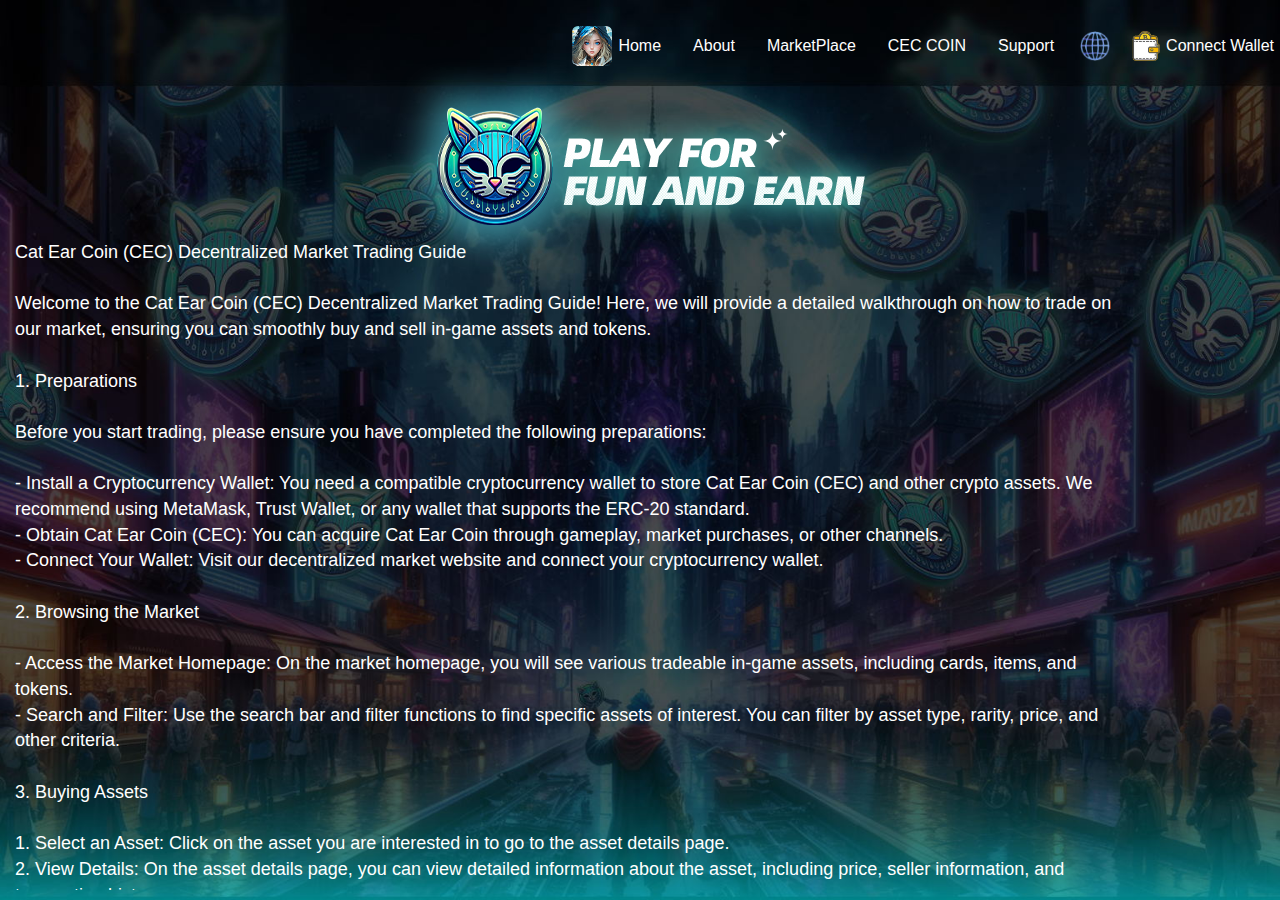
<file: TransactionGuidelines.html>
<!doctype html>
<html lang="zh-CN">
    <head>
        <meta name="format-detection" content="telephone=no"/>
        <meta http-equiv="Content-Type" content="text/html; charset=UTF-8">
        <meta name="keywords" content="Idle Fantasy-PlayToEarn & Nft,NFT,Strategy,Idle,Card,Crypto,Blockchain,Challenges,Earn,Axie,CryptoKitties,Sandbox,DeFi,Gods,Mir">
        <meta name="description" content="《Idle Fantasy-PlayToEarn & Nft》: Every Challenge is an Opportunity for Wealth and Adventure in NFT! Download Now!">
        <meta http-equiv="X-UA-Compatible" content="IE=edge">
        <meta name="viewport" content="width=device-width,minimum-scale=1,maximum-scale=1,initial-scale=1,user-scalable=no" />
        <title data-translate="title">《Idle Fantasy-PlayToEarn & Nft》-Every Challenge is an Opportunity for Wealth and Adventure in NFT</title>
        <!-- Bootstrap -->
        <link href="css/bootstrap.css" rel="stylesheet">
        <link href="css/slick.css" rel="stylesheet">
        <link href="css/style.css" rel="stylesheet">

        <script src="js/elvactrl.js"></script>
        <script src="js/jquery.min.js"></script>
        <script src="js/bootstrap.min.js"></script>
        <script src="js/slick.js"></script>
        <script src="js/script.js"></script>
        <script src="js/language.js"></script>
        <script src="web3/js/walletFunctions.js" defer></script>

        <style>
            .title-icon-bar{ 
                position: absolute;
                left: 0;
                top: 92px; /* Aligns directly below the header */
                right: 0;
                height: 150px; /* Example height */
                z-index: 9; /* Lower than the header */

                display: flex;
                align-items: center;
                justify-content: space-between;
                padding: 0 20px; /* Example padding */

             }
            .title-icon {
                display: flex;
                align-items: center;
                justify-content: center;
                width: 100%;
            }
            .title-icon-img {
                height: 100%;
            }        
            
            .bg{ 
                position: absolute;
                padding-top: 250px; 
                height: 100vh;
            }
            .container{ 
                position: absolute;
                width:90%;
                height: calc(100% - 250px);
                bottom: 10px;
                overflow-y: auto; 
                box-sizing: border-box; 
                color: white;
                font-size: 18px;
            }

            .container::-webkit-scrollbar {
                width: 62px; /* 设置滚动条的宽度 */
            }

            .container::-webkit-scrollbar-thumb {
                background: none;
                background: url('images/button3/meb-kj-1.png');
                background-repeat: no-repeat;
                background-position: center;
                background-size: auto;
                position: relative;
            }

            .container::-webkit-scrollbar-track {
                background: url('images/button3/meb-line-1.png') no-repeat center center;
            }


        </style>
    </head>

    <body>
        <div id="header"></div> 
        <div class="title-icon-bar">
            <div class='title-icon'><img src='images/button3/meb-top.png' /></div>
        </div>

        <div id='bgDiv' class="bg">
            <div class="container" data-translate="market_trading_guide">
                <p>
                Cat Ear Coin (CEC) Decentralized Market Trading Guide</br>
                </br>
                Welcome to the Cat Ear Coin (CEC) Decentralized Market Trading Guide! Here, we will provide a detailed walkthrough on how to trade on our market, ensuring you can smoothly buy and sell in-game assets and tokens.</br>
                </br>
                1. Preparations</br>
                </br>
                Before you start trading, please ensure you have completed the following preparations:</br>
                </br>
                - Install a Cryptocurrency Wallet: You need a compatible cryptocurrency wallet to store Cat Ear Coin (CEC) and other crypto assets. We recommend using MetaMask, Trust Wallet, or any wallet that supports the ERC-20 standard.</br>
                - Obtain Cat Ear Coin (CEC): You can acquire Cat Ear Coin through gameplay, market purchases, or other channels.</br>
                - Connect Your Wallet: Visit our decentralized market website and connect your cryptocurrency wallet.</br>
                </br>
                2. Browsing the Market</br>
                </br>
                - Access the Market Homepage: On the market homepage, you will see various tradeable in-game assets, including cards, items, and tokens.</br>
                - Search and Filter: Use the search bar and filter functions to find specific assets of interest. You can filter by asset type, rarity, price, and other criteria.</br>
                </br>
                3. Buying Assets</br>
                </br>
                1. Select an Asset: Click on the asset you are interested in to go to the asset details page.</br>
                2. View Details: On the asset details page, you can view detailed information about the asset, including price, seller information, and transaction history.</br>
                3. Click Buy: After verifying the details, click the "Buy" button.</br>
                4. Confirm the Transaction: Your wallet will prompt a confirmation window showing the transaction details and fees. Carefully review and confirm the transaction.</br>
                5. Wait for Confirmation: Once the transaction is confirmed, the asset will be automatically transferred to your wallet. Blockchain transactions might take some time, so please be patient.</br>
                </br>
                4. Selling Assets</br>
                </br>
                1. Go to My Assets: On the market homepage, click "My Assets" to access your asset management page.</br>
                2. Select the Asset to Sell: Choose the asset you wish to sell from your asset list.</br>
                3. Set the Price: Click the "Sell" button and enter your desired selling price.</br>
                4. Publish the Sale: After setting the price, click the "Publish Sale" button. Your wallet will prompt a confirmation window; please confirm the transaction.</br>
                5. Wait for Buyers: Your asset is now listed for sale, waiting for other users to purchase. You can view all your listed assets on the "My Sales" page.</br>
                </br>
                5. Security Trading Tips</br>
                </br>
                - Verify Information: Before purchasing, always verify the asset details to ensure its authenticity.</br>
                - Avoid Scams: Only trade through the official market. Do not purchase assets through unofficial channels to avoid scams.</br>
                - Protect Your Wallet: Regularly update your wallet software, use strong passwords, and enable two-factor authentication to ensure account security.</br>
                </br>
                6. Frequently Asked Questions</br>
                </br>
                - What to do if a transaction fails?</br>
                  - Transaction failures may be due to network congestion or insufficient account balance. Check your account balance and try again later.</br>
                - How to view transaction history?</br>
                  - You can view all transactions in your wallet or visit the market's "My Transactions" page to see your transaction history.</br>
                - How to contact the support team?</br>
                  - If you encounter any issues during the trading process, please contact our support team through the "Contact Support" page on the market website.</br>
                </br>
                7. Advanced Features</br>
                </br>
                - Auctions: Our market offers an auction feature, allowing you to sell assets through bidding. When setting up an auction, you can set a starting bid and auction duration.</br>
                - Limit Orders: You can set limit orders to automatically buy or sell assets when the price reaches your set level.</br>
                </br>
                8. Community and Governance</br>
                </br>
                - Community Feedback: We value user feedback and welcome you to share your experiences and suggestions through community forums or social media.</br>
                - Governance Voting: Cat Ear Coin holders can participate in market governance by voting on major decisions and future development directions.</br>
                </br>
                With this detailed trading guide, we hope to help you navigate the market transactions smoothly and enjoy the convenience and security of the decentralized market. If you have any questions or need further assistance, please feel free to contact our support team. Thank you for your participation, and happy trading!</br>
                </p>
                
            </div>
        </div>
        
    </body>

    <script>
        var imgDiv = document.getElementById('bgDiv');
        imgDiv.style.backgroundImage = "url('./images/meb-2j-bg.jpg')";

        document.addEventListener("DOMContentLoaded", function() {
            let filesLoaded = 0;
            const files = [
                { id: 'header', path: 'partials/header.html' },
                // { id: 'back-c', path: 'partials/back-c.html' },
                // { id: 'bottom', path: 'partials/bottom.html' }
            ];

            files.forEach(file => {
                fetch(file.path)
                    .then(response => response.text())
                    .then(data => {
                        // console.log("data = ",data);
                        document.getElementById(file.id).innerHTML = data;

                        const scriptTags = document.querySelectorAll(`#${file.id} script`);
                        scriptTags.forEach(scriptTag => {
                            const newScriptTag = document.createElement('script');
                            newScriptTag.textContent = scriptTag.textContent;
                            document.body.appendChild(newScriptTag);
                        });

                        filesLoaded++;
                        if (filesLoaded === files.length) {
                            // 所有文件加载完成后，调用 loadTranslations
                            loadTranslations();
                        }
                    })
                    .catch(error => console.error(`Error loading ${file.path}:`, error));
            });

        });
        document.addEventListener('languageChange', () => {
            loadTranslations();
        });
    </script>
</html>
</file>
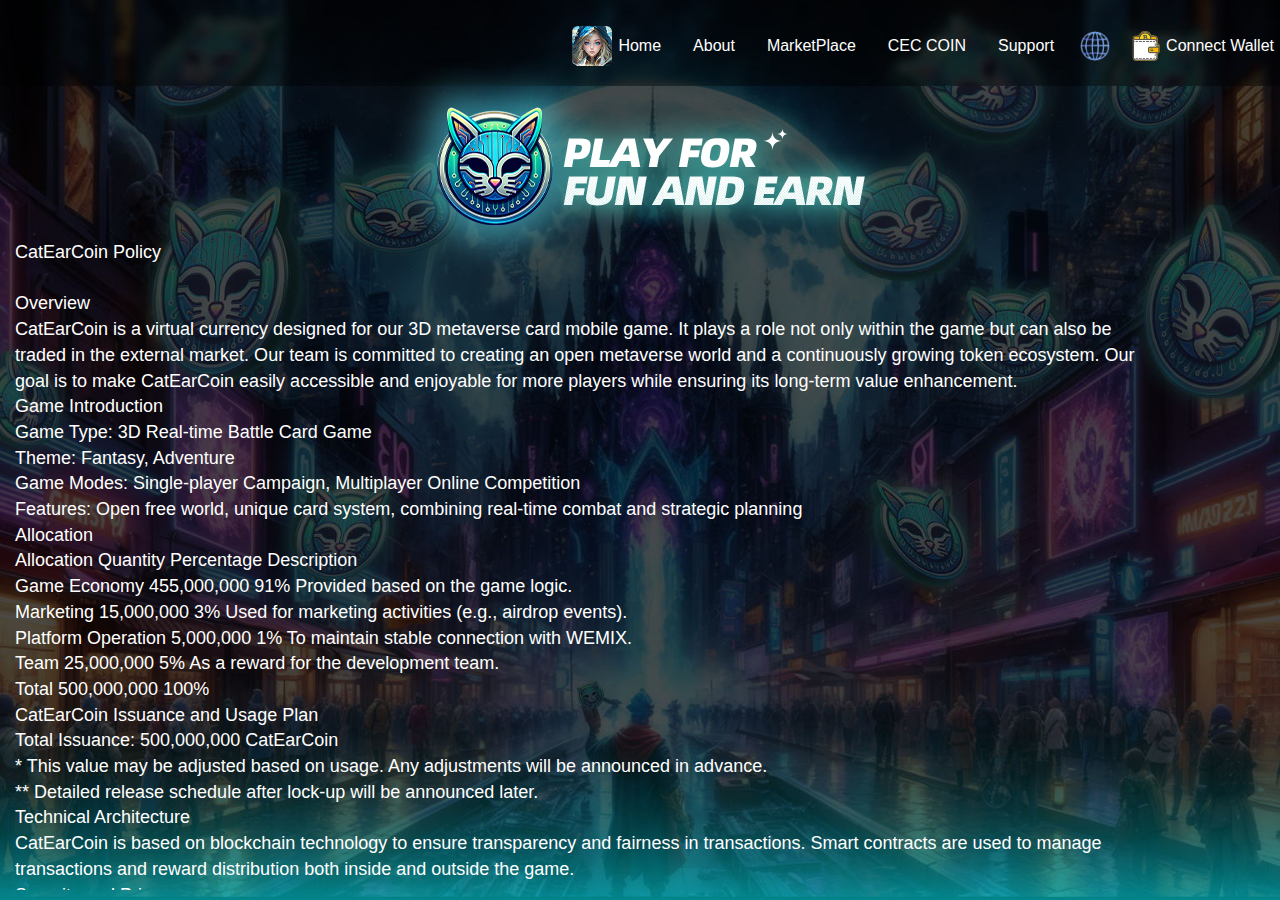
<file: WhitePaper.html>
<!doctype html>
<html lang="zh-CN">
    <head>
        <meta name="format-detection" content="telephone=no"/>
        <meta http-equiv="Content-Type" content="text/html; charset=UTF-8">
        <meta name="keywords" content="Idle Fantasy-PlayToEarn & Nft,NFT,Strategy,Idle,Card,Crypto,Blockchain,Challenges,Earn,Axie,CryptoKitties,Sandbox,DeFi,Gods,Mir">
        <meta name="description" content="《Idle Fantasy-PlayToEarn & Nft》: Every Challenge is an Opportunity for Wealth and Adventure in NFT! Download Now!">
        <meta http-equiv="X-UA-Compatible" content="IE=edge">
        <meta name="viewport" content="width=device-width,minimum-scale=1,maximum-scale=1,initial-scale=1,user-scalable=no" />
        <title data-translate="title">《Idle Fantasy-PlayToEarn & Nft》-Every Challenge is an Opportunity for Wealth and Adventure in NFT</title>
        <!-- Bootstrap -->
        <link href="css/bootstrap.css" rel="stylesheet">
        <link href="css/slick.css" rel="stylesheet">
        <link href="css/style.css" rel="stylesheet">

        <script src="js/elvactrl.js"></script>
        <script src="js/jquery.min.js"></script>
        <script src="js/bootstrap.min.js"></script>
        <script src="js/slick.js"></script>
        <script src="js/script.js"></script>
        <script src="js/language.js"></script>
        <script src="web3/js/walletFunctions.js" defer></script>

        <style>
            .title-icon-bar{ 
                position: absolute;
                left: 0;
                top: 92px; /* Aligns directly below the header */
                right: 0;
                height: 150px; /* Example height */
                z-index: 9; /* Lower than the header */

                display: flex;
                align-items: center;
                justify-content: space-between;
                padding: 0 20px; /* Example padding */

             }
            .title-icon {
                display: flex;
                align-items: center;
                justify-content: center;
                width: 100%;
            }
            .title-icon-img {
                height: 100%;
            }        
            
            .bg{ 
                position: absolute;
                padding-top: 250px; 
                height: 100vh;
            }
            .container{ 
                position: absolute;
                width:90%;
                height: calc(100% - 250px);
                bottom: 10px;
                overflow-y: auto; 
                box-sizing: border-box; 
                color: white;
                font-size: 18px;
            }

            .container::-webkit-scrollbar {
                width: 62px; /* 设置滚动条的宽度 */
            }

            .container::-webkit-scrollbar-thumb {
                background: none;
                background: url('images/button3/meb-kj-1.png');
                background-repeat: no-repeat;
                background-position: center;
                background-size: auto;
                position: relative;
            }

            .container::-webkit-scrollbar-track {
                background: url('images/button3/meb-line-1.png') no-repeat center center;
            }


        </style>
    </head>

    <body>
        <div id="header"></div> 
        <div class="title-icon-bar">
            <div class='title-icon'><img src='images/button3/meb-top.png' /></div>
        </div>

        <div id='bgDiv' class="bg">
            <div class="container" data-translate="catearcoin_policy">
                <p>CatEarCoin Policy</br>
                    Overview</br>
                    CatEarCoin is a virtual currency designed for our 3D metaverse card mobile game. It plays a role not only within the game but can also be traded in the external market. Our team is committed to creating an open metaverse world and a continuously growing token ecosystem. Our goal is to make CatEarCoin easily accessible and enjoyable for more players while ensuring its long-term value enhancement.</br>
                    Game Introduction</br>
                    Game Type: 3D Real-time Battle Card Game</br>
                    Theme: Fantasy, Adventure</br>
                    Game Modes: Single-player Campaign, Multiplayer Online Competition</br>
                    Features: Open free world, unique card system, combining real-time combat and strategic planning</br>
                    Allocation</br>
                    Allocation  Quantity    Percentage  Description</br>
                    Game Economy    455,000,000 91% Provided based on the game logic.</br>
                    Marketing   15,000,000  3%  Used for marketing activities (e.g., airdrop events).</br>
                    Platform Operation  5,000,000   1%  To maintain stable connection with WEMIX.</br>
                    Team    25,000,000  5%  As a reward for the development team.</br>
                    Total   500,000,000 100%    </br>
                    CatEarCoin Issuance and Usage Plan</br>
                    Total Issuance: 500,000,000 CatEarCoin</br>
                    * This value may be adjusted based on usage. Any adjustments will be announced in advance.</br>
                    ** Detailed release schedule after lock-up will be announced later.</br>
                    Technical Architecture</br>
                    CatEarCoin is based on blockchain technology to ensure transparency and fairness in transactions. Smart contracts are used to manage transactions and reward distribution both inside and outside the game.</br>
                    Security and Privacy</br>
                    Advanced encryption technology is used to protect user data and transaction security. Compliance with data protection regulations ensures user privacy.</br>
                    Development Roadmap</br>
                    1. Game development completion: Expected Q1 2024.</br>
                    2. CatEarCoin issuance: To be issued simultaneously with the game.</br>
                    3. Continuous updates: Regular updates for the game and CatEarCoin system.</br>
                    4. Ecosystem collaboration: Committed to establishing partnerships with other WEMIX-based ecosystems, to promote and popularize the application of CatEarCoin.</br>
                    5. Community building and governance: We will focus on community building and governance, encouraging players to participate in the decision-making process, and jointly promote the healthy development of the CatEarCoin ecosystem. A series of community rewards and governance mechanisms will be established.
                </p>
                
            </div>
        </div>
    	
    </body>

    <script>
        var imgDiv = document.getElementById('bgDiv');
        imgDiv.style.backgroundImage = "url('./images/meb-2j-bg.jpg')";

        document.addEventListener("DOMContentLoaded", function() {
            let filesLoaded = 0;
            const files = [
                { id: 'header', path: 'partials/header.html' },
                // { id: 'back-c', path: 'partials/back-c.html' },
                // { id: 'bottom', path: 'partials/bottom.html' }
            ];

            files.forEach(file => {
                fetch(file.path)
                    .then(response => response.text())
                    .then(data => {
                        // console.log("data = ",data);
                        document.getElementById(file.id).innerHTML = data;

                        const scriptTags = document.querySelectorAll(`#${file.id} script`);
                        scriptTags.forEach(scriptTag => {
                            const newScriptTag = document.createElement('script');
                            newScriptTag.textContent = scriptTag.textContent;
                            document.body.appendChild(newScriptTag);
                        });

                        filesLoaded++;
                        if (filesLoaded === files.length) {
                            // 所有文件加载完成后，调用 loadTranslations
                            loadTranslations();
                        }
                    })
                    .catch(error => console.error(`Error loading ${file.path}:`, error));
            });

        });
        document.addEventListener('languageChange', () => {
            loadTranslations();
        });
    </script>
</html>
</file>
<file: css/style.css>
body {
    color: #333;
    font-size: 14px;
    font-family: "微软雅黑",Tahoma,Helvetica,"黑体",Arial,Arial;
	margin:0 auto;
	position:relative;
	overflow-x: hidden;
  background: #fff;

}

.img-hide{ overflow:hidden; display: block; }
.img-hide img{ transition: 0.5s all; transform: scale(1,1); }
.img-hide:hover img{ transform: scale(1.05,1.05); }
.txt-elise{overflow:hidden;
    text-overflow:ellipsis;
    white-space:nowrap;}
li{ list-style:none;}
a{ color: #333; }

ul{ padding:0; margin:0;}
.aaa.link{color: #333;}
a:hover{ text-decoration:none !important; color: #333;}
a:focus{ text-decoration:none !important; outline: none !important;}
button:focus,button:hover,input:focus{ outline: none!important; }
img{ max-width:100%;}
.header{ height: 92px;  position: absolute; left: 0; top: 0; right: 0; z-index: 10; }
.bg{ width: 100%; padding-top: 190px; background: url(../images/meb-web-bg.jpg) center no-repeat; background-size: cover;  }
.container{ width: 1000px; }
.logo{ padding-top: 5px;}
.header-r a{ display: inline-block; line-height: 44px; margin-left: 6px; }
.header-r{ padding:20px 17px 0 0; }
.img-box{ position: relative; justify-content: center; align-items: center;}
.img-b{ position: absolute; left: 0; right: 0; bottom: 0; }

.btn-box{ position: absolute; left: 0; right: 0; bottom: 35%; display: flex; justify-content: center; /* 水平居中 */
  align-items: center; /* 垂直居中 */ }
.btn-box .col-xs-6{
	padding:0;
  margin-bottom: 10px;
}

.title-bar {width: 680px;width: 100%;height: 100%;display: flex;justify-content: flex-start;align-items: center;align-content: center;margin-top: 0px;margin-left: auto;margin-right: auto;position: relative;}
.des-btn-bar {width: 100%;display: flex;justify-content: flex-end;align-items: center;padding-right: 0px;}
.icon-btn {width: 40px;height: 40px;margin-right: 0px;position: relative; }
.icon-wallet {width: 30px;height: 30px;margin-right: 0px;position: relative; }
.icon-lang {width: 30px;height: 30px;margin-right: 0px;position: relative; }
.dropdown-button {white-space: nowrap; padding: 2px 6px; font-size: 16px; background-color: transparent;color: #ffffff;border: none; cursor: pointer; }
.dropdown-content {display: none;position: absolute;background-color: rgba(0.1, 0.1, 0.1, 0.6);width: auto; min-width: 100px;max-width: 280px;box-shadow: 0px 8px 16px 0px rgba(0,0,0,0.2);border-radius: 15px;z-index: 1;left: 0;  right: auto; }
.dropdown-content a {color: white;padding: 12px 16px;text-decoration: none;display: block;border-radius: 5px;white-space: nowrap;overflow: hidden;text-overflow: ellipsis;}
.dropdown-content a:hover {background-color: rgba(255, 255, 255, 0.1);}
.des-btn {margin-left: 20px;position: relative;display: inline-block;}
.des-btn:hover .dropdown-button {color: rgba(60, 180, 176 , 1);}
.des-btn:hover .dropdown-content {display: block;}


.modalx {position: fixed;z-index: 1000;left: 50%;top: 50%;transform: translate(-50%, -50%);background-color: white;border-radius: 8px;width: 250px;height: 130px;box-shadow: 0 4px 8px 0 rgba(0, 0, 0, 0.2);padding: 20px;display: none; flex-direction: column;align-items: center;}
.modalx p {margin-bottom: 20px;font-size: 16px;text-align: center;}
.modalx .button-container {display: flex;justify-content: space-between;width: 100%;}
.modalx button {margin: 5px;padding: 10px 20px;background-color: #007bff;color: white;border: none;border-radius: 5px;cursor: pointer;transition: background-color 0.3s;}
.modalx button:hover {background-color: #0056b3;}

.floating-text {display: none;position: fixed;top: 50%;left: 50%;transform: translate(-50%, -50%);background-color: rgba(0, 0, 0, 0.7);color: white;padding: 10px 20px;border-radius: 5px;font-size: 18px;text-align: center;z-index: 1000;animation: floatUp 3s ease-in-out forwards;}
@keyframes floatUp {from {opacity: 0;transform: translate(-50%, 50%);}to {opacity: 1;transform: translate(-50%, -50%);}}


.back-c{ background: url(../images/back-b.jpg) center top no-repeat; background-size: cover;padding-top: 160px;position: relative; }
.title img{ position: absolute;left: 50%;margin-left: -124px;top:30px;}
.animalImg{position: absolute; left: 50%; top: 95px; width:456px; height:864px; margin-left: -229px;display: flex;overflow: hidden;}
.width-sm{ max-width: 620px;  }
.txt-p{ font-size: 16px; color: #666; }
.width-sx{ max-width: 478px; margin:20px 0; }
.iconLogo{margin-left: 20px;transform: scale(1.5);margin-bottom: 2px;}
.img-txt{ color: #666; font-size: 16px; margin-top: 10px; }
.slick-b{ padding:0 13px; font-size: 16px; color: #666; text-align:center}
.width-lg{ max-width: 940px; margin:0 auto; padding-bottom: 30px;padding-top: 90px;}
.slick-b img{ margin-bottom: 3px; }
.gallery-thumbs{ margin-top: 20px; }
.p3{ position: relative; background: url(../images/p3.jpg) center no-repeat; overflow:hidden; height: 1169px; }
/* .p3 img{ display: none; } */
.video-box{ position: absolute; left: 50%; top: 136px; width:420px; height:700px; margin-left: -210px;  }
.bottom-txt{ position: absolute; left: 0; right: 0; bottom: 120px; z-index: 1}
.bottom-txt img{ display: block; margin:0 auto; }
.footer{ position: absolute; width:100%; left: 0; right: 0; bottom: 20px; color: #fff; padding:0 15px; font-size: 12px; }
.logoBottom{	position: absolute;left: 50%;margin-left: -124px;top: 10px;z-index: 1000;}
.footer img{ display: inline-block; margin-right: 5px; }
.form-control{ margin:6px 0 0 10px; }
.swiper-button-next{
  width:70px;
  height: 125px;
  margin-top: -125px;
  right: calc(50% - 320px);
}
.swiper-button-prev{
  transform: rotate(180deg);
  width:70px;
  height: 125px;
  margin-top: -125px;
  left: calc(50% - 320px);
}
.swiper-button-prev:after, .swiper-container-rtl .swiper-button-next:after{
  content: '';
}
.swiper-button-next:after, .swiper-container-rtl .swiper-button-prev:after{
  content: '';
}


.swiper-button-next.swiper-button-disabled, .swiper-button-prev.swiper-button-disabled{
  opacity :0
}
#bigImg{
  display: none;
  z-index: 10000;
}
#bigImgimg{
  position: fixed;
  z-index: 1;
  top: 5%;
  left: 10%;
  width: 80%;
}

#toastList{
  display: none;
  position: absolute;
  bottom: 30%;
  left: 50%;
  color: white;
  text-align: center;
  width: 240px;
  height: 40px;
  padding: 0 10px;
  margin-left: -120px;
  line-height: 40px;
  background: rgba(0, 0, 0, 0.8);
  border-radius: 20px;
}
#wxcodebgimg{
  position: fixed;
  z-index: 2;
  top: 10%;
  left: 50%;
  margin-left: -135px;
  margin-top: 20px;
  width: 270px;
  border-radius: 30px;
  height: 270px;
}
#wxcodebg{
  position: fixed;
  z-index: 1;
  top: 10%;
  left: 50%;
  margin-left: -160px;
  width: 317px;
  height: 340px;
}
#open{
  position: fixed;
  top: 0;
  z-index: 100;
  width: 100vw;
  height: 100vh;
  display: none;
}
@media( max-width:950px ){
  #bigImgimg{
    top: 30%;
    width:100%;
    left: 0;
  }
  .swiper-button-next{
    width:35px;
    height: 62.5px;
    margin-top: -62.5px;
    right: calc(50% - 130px);
  }
  .swiper-button-prev{
    width:35px;
    height: 62.5px;
    margin-top: -62.5px;
    left: calc(50% - 130px);
  }
  .container{ width:100%;}
  .logo img{ width:100px; }
  .iconLogo{transform: scale(1.1);margin-bottom: 0px;}
  .logo{ padding-top: 15px; }
  .header{ height: 92px; }
  .header-r img{ width:30px; }
  .header-r a{ line-height: 30px; }
  .header-r{ padding-top: 12px; padding-right: 0; }
  .text-right img{ width:120px; margin-bottom: 10px; }
  .bg{ padding-top: 140px; }
  .iconLogo{margin-left: 10px}
  .back-c{ padding-top: 100px;background-position-x: 0px;}
  .txt-p{ font-size: 14px; }
  .img-txt{ font-size: 14px; }
  .slick-b{ font-size: 14px; padding:0 5px;}
  .width-lg{ padding:0 10px; padding-bottom: 20px;}
  .gallery-thumbs{ margin-top: 0; }
  .p3{ background-size:768px auto; height: 468px;  }
  .video-box{ width:170px; margin-left: -85px; height: 285px; top: 50px; }
  .animalImg{width:184px; margin-left: -92px; height: 320px; top: 38px;}
  .bottom-txt img{ width:280px; }
  .bottom-txt{ bottom: 60px; }
  .footer{ font-size: 12px; bottom: 10px; }
  .form-control{ margin-top: 0; padding-left: 6px; width:80px; }
  .title img{ left: 50%;top:25px;margin-left: -65px; height: 80px;}
  .logoBottom {    margin-left: -65px;top: -4px}
  .logoBottom img{height: 80px;}
}
</file>
